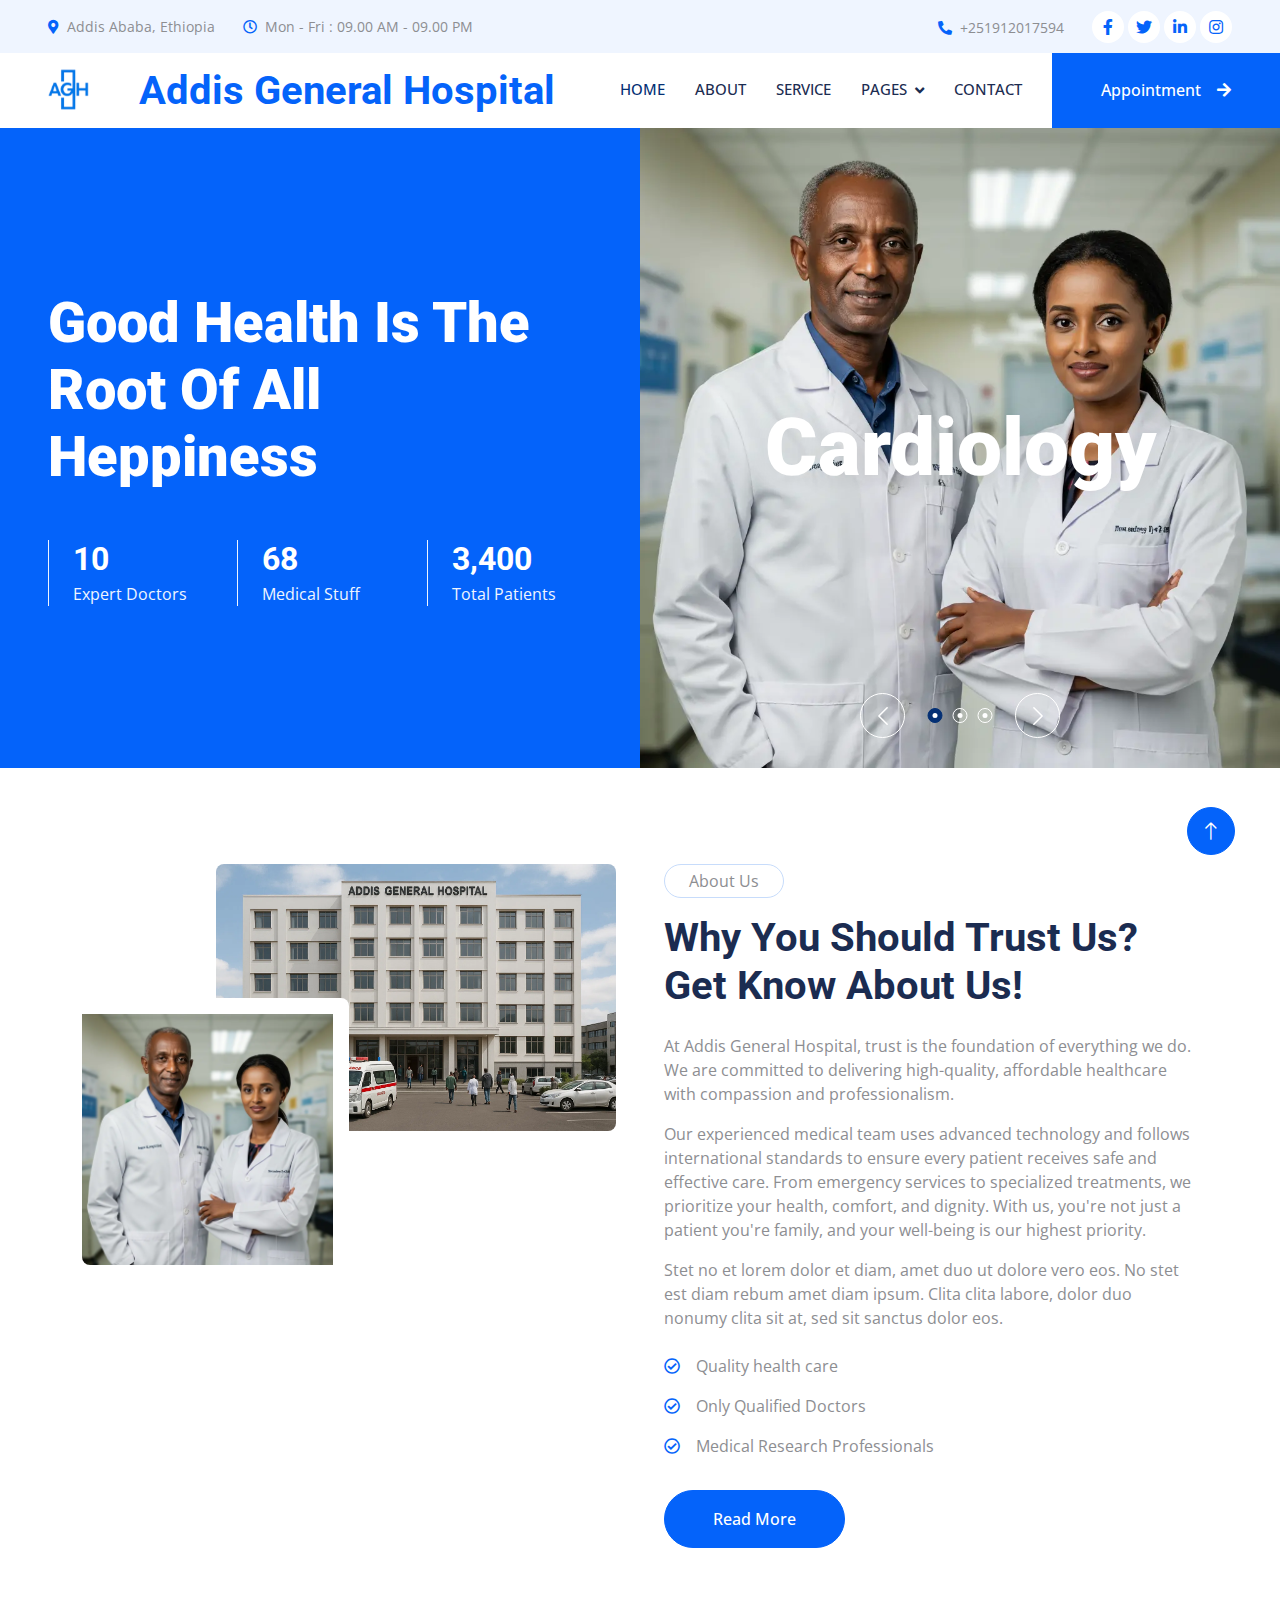
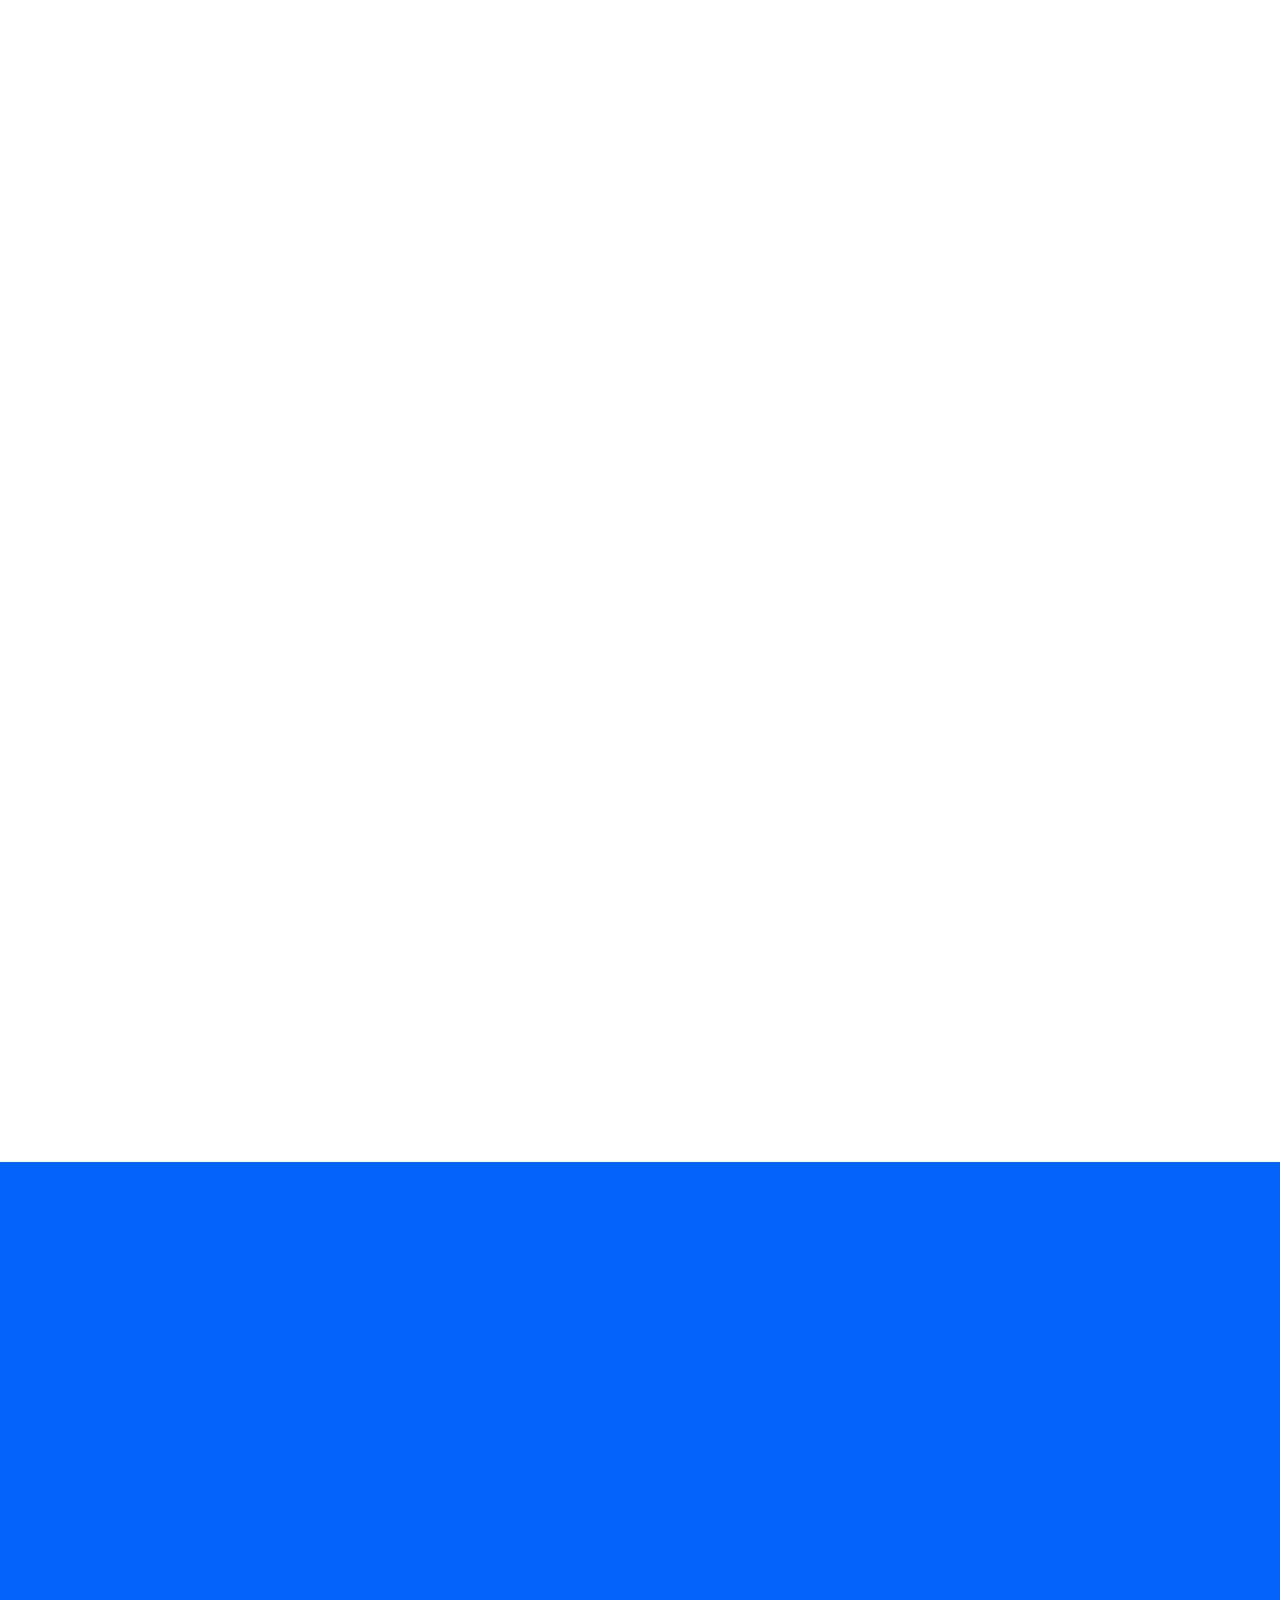
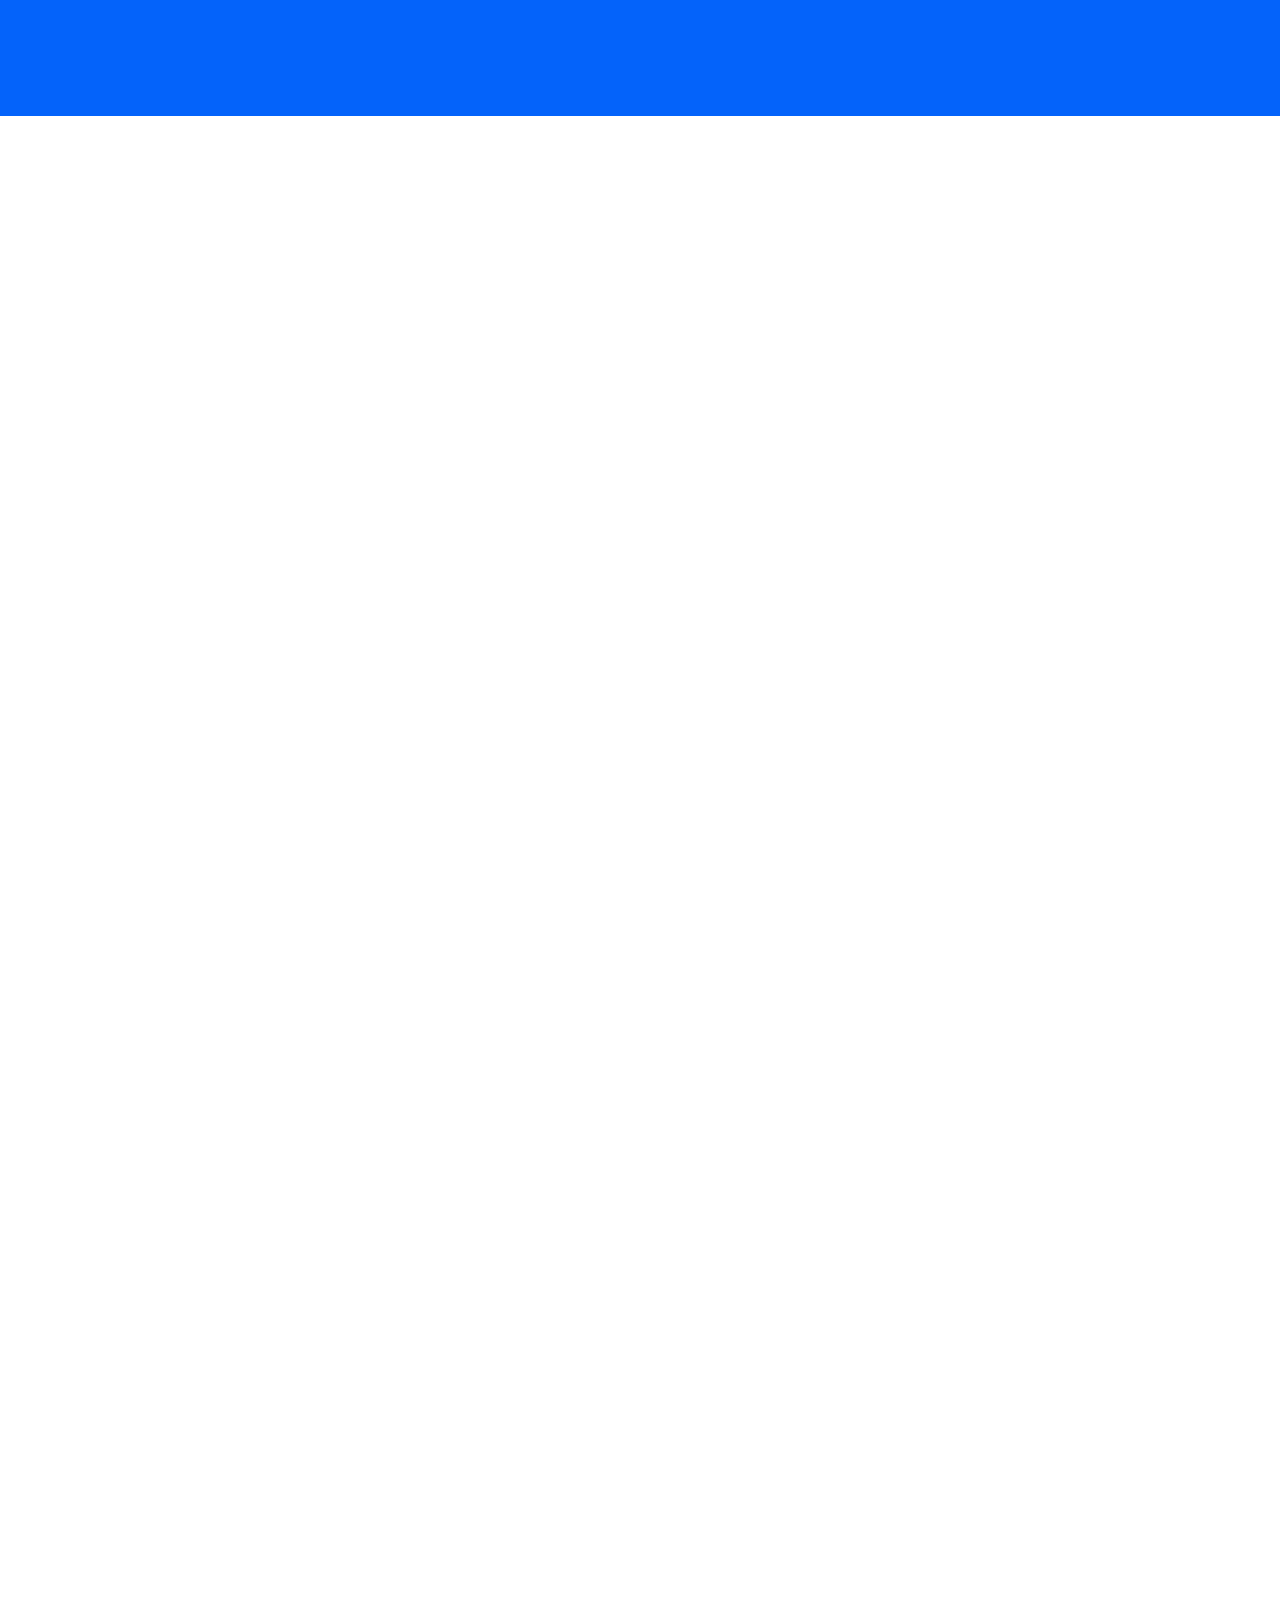
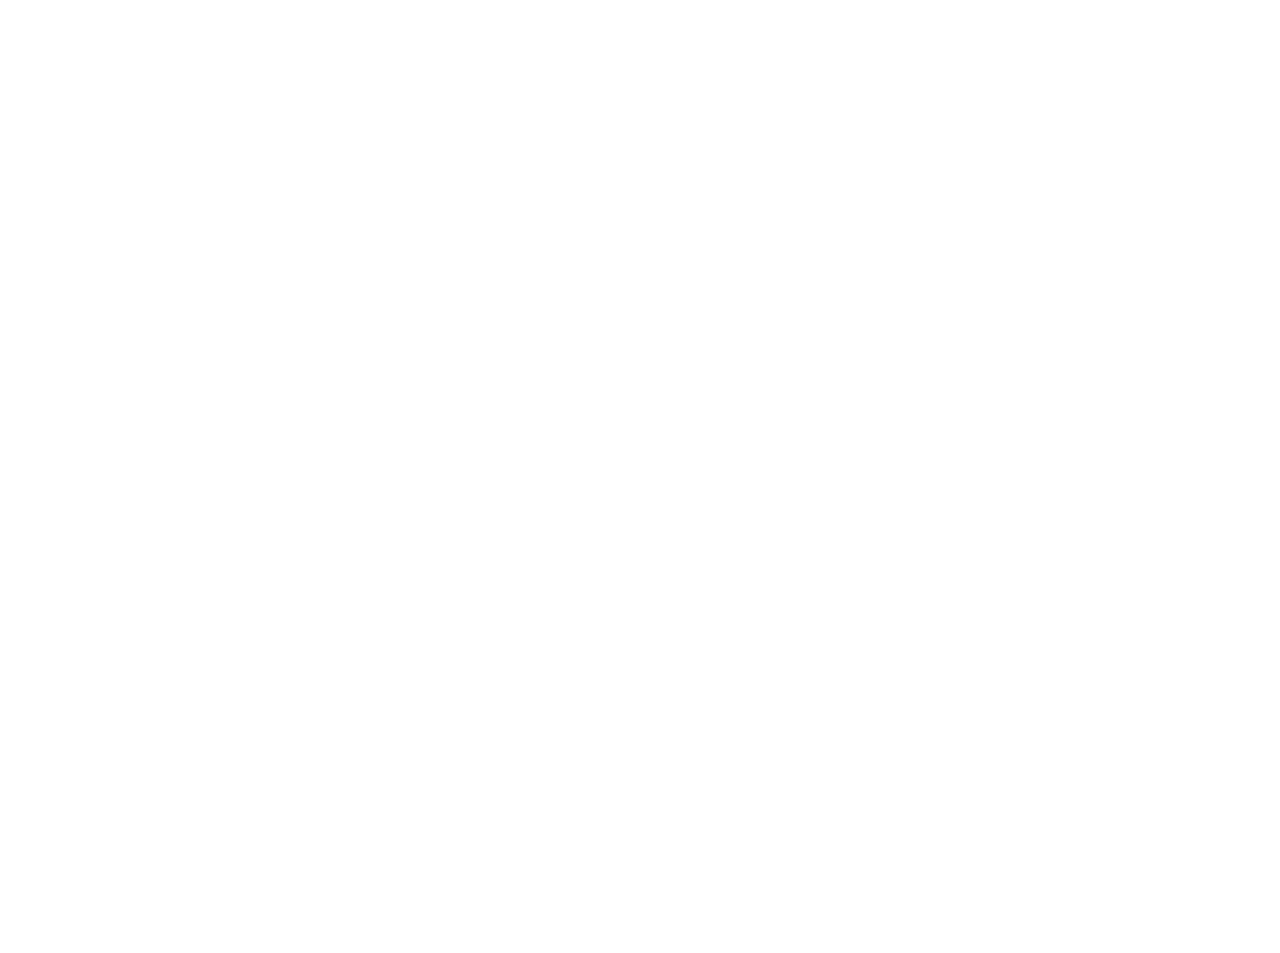
<file: index.html>
<!DOCTYPE html>
<html lang="en">

<head>
    <meta charset="utf-8">
    <title>Addis General Hospital</title>
    <meta content="width=device-width, initial-scale=1.0" name="viewport">
    <meta content="" name="keywords">
    <meta content="" name="description">

    <!-- Favicon -->
    <link href="img/favicon.ico" rel="icon">

    <!-- Google Web Fonts -->
    <link rel="preconnect" href="https://fonts.googleapis.com">
    <link rel="preconnect" href="https://fonts.gstatic.com" crossorigin>
    <link href="https://fonts.googleapis.com/css2?family=Open+Sans:wght@400;500&family=Roboto:wght@500;700;900&display=swap" rel="stylesheet"> 

    <!-- Icon Font Stylesheet -->
    <link href="https://cdnjs.cloudflare.com/ajax/libs/font-awesome/5.10.0/css/all.min.css" rel="stylesheet">
    <link href="https://cdn.jsdelivr.net/npm/bootstrap-icons@1.4.1/font/bootstrap-icons.css" rel="stylesheet">

    <!-- Libraries Stylesheet -->
    <link href="lib/animate/animate.min.css" rel="stylesheet">
    <link href="lib/owlcarousel/assets/owl.carousel.min.css" rel="stylesheet">
    <link href="lib/tempusdominus/css/tempusdominus-bootstrap-4.min.css" rel="stylesheet" />

    <!-- Customized Bootstrap Stylesheet -->
    <link href="css/bootstrap.min.css" rel="stylesheet">

    <!-- Template Stylesheet -->
    <link href="css/style.css" rel="stylesheet">
</head>

<body>
    <!-- Spinner Start -->
    <div id="spinner" class="show bg-white position-fixed translate-middle w-100 vh-100 top-50 start-50 d-flex align-items-center justify-content-center">
        <div class="spinner-grow text-primary" style="width: 3rem; height: 3rem;" role="status">
            <span class="sr-only">Loading...</span>
        </div>
    </div>
    <!-- Spinner End -->


    <!-- Topbar Start -->
    <div class="container-fluid bg-light p-0 wow fadeIn" data-wow-delay="0.1s">
        <div class="row gx-0 d-none d-lg-flex">
            <div class="col-lg-7 px-5 text-start">
                <div class="h-100 d-inline-flex align-items-center py-3 me-4">
                    <small class="fa fa-map-marker-alt text-primary me-2"></small>
                    <small>Addis Ababa, Ethiopia</small>
                </div>
                <div class="h-100 d-inline-flex align-items-center py-3">
                    <small class="far fa-clock text-primary me-2"></small>
                    <small>Mon - Fri : 09.00 AM - 09.00 PM</small>
                </div>
            </div>
            <div class="col-lg-5 px-5 text-end">
                <div class="h-100 d-inline-flex align-items-center py-3 me-4">
                    <small class="fa fa-phone-alt text-primary me-2"></small>
                    <small>+251912017594</small>
                </div>
                <div class="h-100 d-inline-flex align-items-center">
                    <a class="btn btn-sm-square rounded-circle bg-white text-primary me-1" href=""><i class="fab fa-facebook-f"></i></a>
                    <a class="btn btn-sm-square rounded-circle bg-white text-primary me-1" href=""><i class="fab fa-twitter"></i></a>
                    <a class="btn btn-sm-square rounded-circle bg-white text-primary me-1" href=""><i class="fab fa-linkedin-in"></i></a>
                    <a class="btn btn-sm-square rounded-circle bg-white text-primary me-0" href=""><i class="fab fa-instagram"></i></a>
                </div>
            </div>
        </div>
    </div>
    <!-- Topbar End -->


    <!-- Navbar Start -->
    <nav class="navbar navbar-expand-lg bg-white navbar-light sticky-top p-0 wow fadeIn" data-wow-delay="0.1s">
       <a href="index.html" class="navbar-brand d-flex align-items-center px-4 px-lg-5">
            <img src="img/logo.png" alt="Addis General Hospital Logo" id="logo">
            <h1 class="m-0 text-primary">Addis General Hospital</h1>
       </a>


        <button type="button" class="navbar-toggler me-4" data-bs-toggle="collapse" data-bs-target="#navbarCollapse">
            <span class="navbar-toggler-icon"></span>
        </button>
        <div class="collapse navbar-collapse" id="navbarCollapse">
            <div class="navbar-nav ms-auto p-4 p-lg-0">
                <a href="index.html" class="nav-item nav-link active">Home</a>
                <a href="about.html" class="nav-item nav-link">About</a>
                <a href="service.html" class="nav-item nav-link">Service</a>
                <div class="nav-item dropdown">
                    <a href="#" class="nav-link dropdown-toggle" data-bs-toggle="dropdown">Pages</a>
                    <div class="dropdown-menu rounded-0 rounded-bottom m-0">
                        <a href="feature.html" class="dropdown-item">Feature</a>
                        <a href="team.html" class="dropdown-item">Our Doctor</a>
                        <a href="appointment.html" class="dropdown-item">Appointment</a>
                        <a href="testimonial.html" class="dropdown-item">Testimonial</a>
                        <!--<a href="404.html" class="dropdown-item">404 Page</a>-->
                    </div>
                </div>
                <a href="contact.html" class="nav-item nav-link">Contact</a>
            </div>
            <a href="" class="btn btn-primary rounded-0 py-4 px-lg-5 d-none d-lg-block">Appointment<i class="fa fa-arrow-right ms-3"></i></a>
        </div>
    </nav>
    <!-- Navbar End -->


    <!-- Header Start -->
    <div class="container-fluid header bg-primary p-0 mb-5">
        <div class="row g-0 align-items-center flex-column-reverse flex-lg-row">
            <div class="col-lg-6 p-5 wow fadeIn" data-wow-delay="0.1s">
                <h1 class="display-4 text-white mb-5">Good Health Is The Root Of All Heppiness</h1>
                <div class="row g-4">
                    <div class="col-sm-4">
                        <div class="border-start border-light ps-4">
                            <h2 class="text-white mb-1" data-toggle="counter-up">30</h2>
                            <p class="text-light mb-0">Expert Doctors</p>
                        </div>
                    </div>
                    <div class="col-sm-4">
                        <div class="border-start border-light ps-4">
                            <h2 class="text-white mb-1" data-toggle="counter-up">200</h2>
                            <p class="text-light mb-0">Medical Stuff</p>
                        </div>
                    </div>
                    <div class="col-sm-4">
                        <div class="border-start border-light ps-4">
                            <h2 class="text-white mb-1" data-toggle="counter-up">10,000</h2>
                            <p class="text-light mb-0">Total Patients</p>
                        </div>
                    </div>
                </div>
            </div>
            <div class="col-lg-6 wow fadeIn" data-wow-delay="0.5s">
                <div class="owl-carousel header-carousel">
                    <div class="owl-carousel-item position-relative">
                        <img class="img-fluid" src="img/carousel-1.webp" alt="">
                        <div class="owl-carousel-text">
                            <h1 class="display-1 text-white mb-0">Cardiology</h1>
                        </div>
                    </div>
                    <div class="owl-carousel-item position-relative">
                        <img class="img-fluid" src="img/notorious-v1rus-gRWPsHqsFZ4-unsplash.jpg" alt="">
                        <div class="owl-carousel-text">
                            <h1 class="display-1 text-white mb-0">Neurology</h1>
                        </div>
                    </div>
                    <div class="owl-carousel-item position-relative">
                        <img class="img-fluid" src="img/julius-drost-vqBnN0EDSmQ-unsplash.jpg"  alt="">
                        <div class="owl-carousel-text">
                            <h1 class="display-1 text-white mb-0">Pulmonary</h1>
                        </div>
                    </div>
                </div>
            </div>
        </div>
    </div>
    <!-- Header End -->


    <!-- About Start -->
    <div class="container-xxl py-5">
        <div class="container">
            <div class="row g-5">
                <div class="col-lg-6 wow fadeIn" data-wow-delay="0.1s">
                    <div class="d-flex flex-column">
                        <img class="img-fluid rounded w-75 align-self-end" src="img/AGH.webp" alt="">
                        <img class="img-fluid rounded w-50 bg-white pt-3 pe-3" src="img/about-2.webp" alt="" style="margin-top: -25%;">
                    </div>
                </div>
                <div class="col-lg-6 wow fadeIn" data-wow-delay="0.5s">
                    <p class="d-inline-block border rounded-pill py-1 px-4">About Us</p>
                    <h1 class="mb-4">Why You Should Trust Us? Get Know About Us!</h1>
                    <p>At Addis General Hospital, trust is the foundation of everything we do. We are committed to delivering high-quality, affordable healthcare with compassion and professionalism. <p>Our experienced medical team uses advanced technology and follows international standards to ensure every patient receives safe and effective care. From emergency services to specialized treatments, we prioritize your health, comfort, and dignity. With us, you're not just a patient you're family, and your well-being is our highest priority.</p>
                    <p class="mb-4">Stet no et lorem dolor et diam, amet duo ut dolore vero eos. No stet est diam rebum amet diam ipsum. Clita clita labore, dolor duo nonumy clita sit at, sed sit sanctus dolor eos.</p>
                    <p><i class="far fa-check-circle text-primary me-3"></i>Quality health care</p>
                    <p><i class="far fa-check-circle text-primary me-3"></i>Only Qualified Doctors</p>
                    <p><i class="far fa-check-circle text-primary me-3"></i>Medical Research Professionals</p>
                    <a class="btn btn-primary rounded-pill py-3 px-5 mt-3" href="">Read More</a>
                </div>
            </div>
        </div>
    </div>
    <!-- About End -->


    <!-- Service Start -->
    <div class="container-xxl py-5">
        <div class="container">
            <div class="text-center mx-auto mb-5 wow fadeInUp" data-wow-delay="0.1s" style="max-width: 600px;">
                <p class="d-inline-block border rounded-pill py-1 px-4">Services</p>
                <h1>Health Care Solutions</h1>
            </div>
            <div class="row g-4">
                <div class="col-lg-4 col-md-6 wow fadeInUp" data-wow-delay="0.1s">
                    <div class="service-item bg-light rounded h-100 p-5">
                        <div class="d-inline-flex align-items-center justify-content-center bg-white rounded-circle mb-4" style="width: 65px; height: 65px;">
                            <i class="fa fa-heartbeat text-primary fs-4"></i>
                        </div>
                        <h4 class="mb-3">Cardiology</h4>
                        <p class="mb-4">Our Cardiology department offers expert diagnosis and treatment for heart conditions using advanced technology and compassionate care.</p>
                        <a class="btn" href=""><i class="fa fa-plus text-primary me-3"></i>Read More</a>
                    </div>
                </div>
                <div class="col-lg-4 col-md-6 wow fadeInUp" data-wow-delay="0.3s">
                    <div class="service-item bg-light rounded h-100 p-5">
                        <div class="d-inline-flex align-items-center justify-content-center bg-white rounded-circle mb-4" style="width: 65px; height: 65px;">
                            <i class="fa fa-x-ray text-primary fs-4"></i>
                        </div>
                        <h4 class="mb-3">Pulmonary</h4>
                        <p class="mb-4">Our Pulmonary department specializes in diagnosing and treating lung and respiratory conditions with advanced care and expertise.</p>
                        <a class="btn" href=""><i class="fa fa-plus text-primary me-3"></i>Read More</a>
                    </div>
                </div>
                <div class="col-lg-4 col-md-6 wow fadeInUp" data-wow-delay="0.5s">
                    <div class="service-item bg-light rounded h-100 p-5">
                        <div class="d-inline-flex align-items-center justify-content-center bg-white rounded-circle mb-4" style="width: 65px; height: 65px;">
                            <i class="fa fa-brain text-primary fs-4"></i>
                        </div>
                        <h4 class="mb-3">Neurology</h4>
                        <p class="mb-4">Our Neurology department provides expert care for disorders of the brain, spine, and nervous system using advanced diagnostics and personalized treatment.</p>
                        <a class="btn" href=""><i class="fa fa-plus text-primary me-3"></i>Read More</a>
                    </div>
                </div>
                <div class="col-lg-4 col-md-6 wow fadeInUp" data-wow-delay="0.1s">
                    <div class="service-item bg-light rounded h-100 p-5">
                        <div class="d-inline-flex align-items-center justify-content-center bg-white rounded-circle mb-4" style="width: 65px; height: 65px;">
                            <i class="fa fa-wheelchair text-primary fs-4"></i>
                        </div>
                        <h4 class="mb-3">Orthopedics</h4>
                        <p class="mb-4">Our Orthopedics department offers comprehensive care for bones, joints, and muscles, helping patients recover mobility and live pain-free.</p>
                        <a class="btn" href=""><i class="fa fa-plus text-primary me-3"></i>Read More</a>
                    </div>
                </div>
                <div class="col-lg-4 col-md-6 wow fadeInUp" data-wow-delay="0.3s">
                    <div class="service-item bg-light rounded h-100 p-5">
                        <div class="d-inline-flex align-items-center justify-content-center bg-white rounded-circle mb-4" style="width: 65px; height: 65px;">
                            <i class="fa fa-tooth text-primary fs-4"></i>
                        </div>
                        <h4 class="mb-3">Dental Surgery</h4>
                        <p class="mb-4">Our Dental Surgery unit delivers safe and effective surgical treatments for oral health issues, ensuring comfort and long-lasting results.</p>
                        <a class="btn" href=""><i class="fa fa-plus text-primary me-3"></i>Read More</a>
                    </div>
                </div>
                <div class="col-lg-4 col-md-6 wow fadeInUp" data-wow-delay="0.5s">
                    <div class="service-item bg-light rounded h-100 p-5">
                        <div class="d-inline-flex align-items-center justify-content-center bg-white rounded-circle mb-4" style="width: 65px; height: 65px;">
                            <i class="fa fa-vials text-primary fs-4"></i>
                        </div>
                        <h4 class="mb-3">Laboratory</h4>
                        <p class="mb-4">Our Laboratory provides accurate and timely diagnostic testing using advanced equipment to support precise medical decisions.</p>
                        <a class="btn" href=""><i class="fa fa-plus text-primary me-3"></i>Read More</a>
                    </div>
                </div>
            </div>
        </div>
    </div>
    <!-- Service End -->


    <!-- Feature Start -->
    <div class="container-fluid bg-primary overflow-hidden my-5 px-lg-0">
        <div class="container feature px-lg-0">
            <div class="row g-0 mx-lg-0">
                <div class="col-lg-6 feature-text py-5 wow fadeIn" data-wow-delay="0.1s">
                    <div class="p-lg-5 ps-lg-0">
                        <p class="d-inline-block border rounded-pill text-light py-1 px-4">Features</p>
                        <h1 class="text-white mb-4">Why Choose Us</h1>
                        <p class="text-white mb-4 pb-2">We combine compassionate care, skilled professionals, and modern technology to deliver trusted, patient-centered healthcare you can rely on.</p>
                        <div class="row g-4">
                            <div class="col-6">
                                <div class="d-flex align-items-center">
                                    <div class="d-flex flex-shrink-0 align-items-center justify-content-center rounded-circle bg-light" style="width: 55px; height: 55px;">
                                        <i class="fa fa-user-md text-primary"></i>
                                    </div>
                                    <div class="ms-4">
                                        <p class="text-white mb-2">Experience</p>
                                        <h5 class="text-white mb-0">Doctors</h5>
                                    </div>
                                </div>
                            </div>
                            <div class="col-6">
                                <div class="d-flex align-items-center">
                                    <div class="d-flex flex-shrink-0 align-items-center justify-content-center rounded-circle bg-light" style="width: 55px; height: 55px;">
                                        <i class="fa fa-check text-primary"></i>
                                    </div>
                                    <div class="ms-4">
                                        <p class="text-white mb-2">Quality</p>
                                        <h5 class="text-white mb-0">Services</h5>
                                    </div>
                                </div>
                            </div>
                            <div class="col-6">
                                <div class="d-flex align-items-center">
                                    <div class="d-flex flex-shrink-0 align-items-center justify-content-center rounded-circle bg-light" style="width: 55px; height: 55px;">
                                        <i class="fa fa-comment-medical text-primary"></i>
                                    </div>
                                    <div class="ms-4">
                                        <p class="text-white mb-2">Positive</p>
                                        <h5 class="text-white mb-0">Consultation</h5>
                                    </div>
                                </div>
                            </div>
                            <div class="col-6">
                                <div class="d-flex align-items-center">
                                    <div class="d-flex flex-shrink-0 align-items-center justify-content-center rounded-circle bg-light" style="width: 55px; height: 55px;">
                                        <i class="fa fa-headphones text-primary"></i>
                                    </div>
                                    <div class="ms-4">
                                        <p class="text-white mb-2">24 Hours</p>
                                        <h5 class="text-white mb-0">Support</h5>
                                    </div>
                                </div>
                            </div>
                        </div>
                    </div>
                </div>
                <div class="col-lg-6 pe-lg-0 wow fadeIn" data-wow-delay="0.5s" style="min-height: 400px;">
                    <div class="position-relative h-100">
                        <img class="position-absolute img-fluid w-100 h-100" src="img/team.png" style="object-fit: cover;" alt="">
                    </div>
                </div>
            </div>
        </div>
    </div>
    <!-- Feature End -->


    <!-- Team Start -->
    <div class="container-xxl py-5">
        <div class="container">
            <div class="text-center mx-auto mb-5 wow fadeInUp" data-wow-delay="0.1s" style="max-width: 600px;">
                <p class="d-inline-block border rounded-pill py-1 px-4">Doctors</p>
                <h1>Our Experience Doctors</h1>
            </div>
            <div class="row g-4">
                <div class="col-lg-3 col-md-6 wow fadeInUp" data-wow-delay="0.1s">
                    <div class="team-item position-relative rounded overflow-hidden">
                        <div class="overflow-hidden">
                            <img class="img-fluid" src="img/team-1.jpg" alt="">
                        </div>
                        <div class="team-text bg-light text-center p-4">
                            <h5>Doctor Name</h5>
                            <p class="text-primary">Department</p>
                            <div class="team-social text-center">
                                <a class="btn btn-square" href=""><i class="fab fa-facebook-f"></i></a>
                                <a class="btn btn-square" href=""><i class="fab fa-twitter"></i></a>
                                <a class="btn btn-square" href=""><i class="fab fa-instagram"></i></a>
                            </div>
                        </div>
                    </div>
                </div>
                <div class="col-lg-3 col-md-6 wow fadeInUp" data-wow-delay="0.3s">
                    <div class="team-item position-relative rounded overflow-hidden">
                        <div class="overflow-hidden">
                            <img class="img-fluid" src="img/carousel-2.jfif" alt="">
                        </div>
                        <div class="team-text bg-light text-center p-4">
                            <h5>Doctor Name</h5>
                            <p class="text-primary">Department</p>
                            <div class="team-social text-center">
                                <a class="btn btn-square" href=""><i class="fab fa-facebook-f"></i></a>
                                <a class="btn btn-square" href=""><i class="fab fa-twitter"></i></a>
                                <a class="btn btn-square" href=""><i class="fab fa-instagram"></i></a>
                            </div>
                        </div>
                    </div>
                </div>
                <div class="col-lg-3 col-md-6 wow fadeInUp" data-wow-delay="0.5s">
                    <div class="team-item position-relative rounded overflow-hidden">
                        <div class="overflow-hidden">
                            <img class="img-fluid" src="img/carousel-3.jfif" alt="">
                        </div>
                        <div class="team-text bg-light text-center p-4">
                            <h5>Doctor Name</h5>
                            <p class="text-primary">Department</p>
                            <div class="team-social text-center">
                                <a class="btn btn-square" href=""><i class="fab fa-facebook-f"></i></a>
                                <a class="btn btn-square" href=""><i class="fab fa-twitter"></i></a>
                                <a class="btn btn-square" href=""><i class="fab fa-instagram"></i></a>
                            </div>
                        </div>
                    </div>
                </div>
                <div class="col-lg-3 col-md-6 wow fadeInUp" data-wow-delay="0.7s">
                    <div class="team-item position-relative rounded overflow-hidden">
                        <div class="overflow-hidden">
                            <img class="img-fluid" src="img/team-4.jpg" alt="">
                        </div>
                        <div class="team-text bg-light text-center p-4">
                            <h5>Doctor Name</h5>
                            <p class="text-primary">Department</p>
                            <div class="team-social text-center">
                                <a class="btn btn-square" href=""><i class="fab fa-facebook-f"></i></a>
                                <a class="btn btn-square" href=""><i class="fab fa-twitter"></i></a>
                                <a class="btn btn-square" href=""><i class="fab fa-instagram"></i></a>
                            </div>
                        </div>
                    </div>
                </div>
            </div>
        </div>
    </div>
    <!-- Team End -->


    <!-- Appointment Start -->
    <div class="container-xxl py-5">
        <div class="container">
            <div class="row g-5">
                <div class="col-lg-6 wow fadeInUp" data-wow-delay="0.1s">
                    <p class="d-inline-block border rounded-pill py-1 px-4">Appointment</p>
                    <h1 class="mb-4">Make An Appointment To Visit Our Doctors</h1>
                    <p class="mb-4">Schedule your visit today and receive personalized care from our experienced medical team dedicated to your health and well-being.</p>
                    <div class="bg-light rounded d-flex align-items-center p-5 mb-4">
                        <div class="d-flex flex-shrink-0 align-items-center justify-content-center rounded-circle bg-white" style="width: 55px; height: 55px;">
                            <i class="fa fa-phone-alt text-primary"></i>
                        </div>
                        <div class="ms-4">
                            <p class="mb-2">Call Us Now</p>
                            <h5 class="mb-0">+251912017594</h5>
                        </div>
                    </div>
                    <div class="bg-light rounded d-flex align-items-center p-5">
                        <div class="d-flex flex-shrink-0 align-items-center justify-content-center rounded-circle bg-white" style="width: 55px; height: 55px;">
                            <i class="fa fa-envelope-open text-primary"></i>
                        </div>
                        <div class="ms-4">
                            <p class="mb-2">Mail Us Now</p>
                            <h5 class="mb-0">addisgeneralhospital.org</h5>
                        </div>
                    </div>
                </div>
                <div class="col-lg-6 wow fadeInUp" data-wow-delay="0.5s">
                    <div class="bg-light rounded h-100 d-flex align-items-center p-5">
                        <form>
                            <div class="row g-3">
                                <div class="col-12 col-sm-6">
                                    <input type="text" class="form-control border-0" placeholder="Your Name" style="height: 55px;">
                                </div>
                                <div class="col-12 col-sm-6">
                                    <input type="email" class="form-control border-0" placeholder="Your Email" style="height: 55px;">
                                </div>
                                <div class="col-12 col-sm-6">
                                    <input type="text" class="form-control border-0" placeholder="Your Mobile" style="height: 55px;">
                                </div>
                                <div class="col-12 col-sm-6">
                                    <select class="form-select border-0" style="height: 55px;">
                                        <option selected>Choose Doctor</option>
                                        <option value="1">Doctor 1</option>
                                        <option value="2">Doctor 2</option>
                                        <option value="3">Doctor 3</option>
                                    </select>
                                </div>
                                <div class="col-12 col-sm-6">
                                    <div class="date" id="date" data-target-input="nearest">
                                        <input type="text"
                                            class="form-control border-0 datetimepicker-input"
                                            placeholder="Choose Date" data-target="#date" data-toggle="datetimepicker" style="height: 55px;">
                                    </div>
                                </div>
                                <div class="col-12 col-sm-6">
                                    <div class="time" id="time" data-target-input="nearest">
                                        <input type="text"
                                            class="form-control border-0 datetimepicker-input"
                                            placeholder="Choose Date" data-target="#time" data-toggle="datetimepicker" style="height: 55px;">
                                    </div>
                                </div>
                                <div class="col-12">
                                    <textarea class="form-control border-0" rows="5" placeholder="Describe your problem"></textarea>
                                </div>
                                <div class="col-12">
                                    <button class="btn btn-primary w-100 py-3" type="submit">Book Appointment</button>
                                </div>
                            </div>
                        </form>
                    </div>
                </div>
            </div>
        </div>
    </div>
    <!-- Appointment End -->


    <!-- Testimonial Start -->
    <div class="container-xxl py-5">
        <div class="container">
            <div class="text-center mx-auto mb-5 wow fadeInUp" data-wow-delay="0.1s" style="max-width: 600px;">
                <p class="d-inline-block border rounded-pill py-1 px-4">Testimonial</p>
                <h1>What Say Our Patients!</h1>
            </div>
            <div class="owl-carousel testimonial-carousel wow fadeInUp" data-wow-delay="0.1s">
                <div class="testimonial-item text-center">
                    <img class="img-fluid bg-light rounded-circle p-2 mx-auto mb-4" src="img/testimonial-1.jpg" style="width: 100px; height: 100px;">
                    <div class="testimonial-text rounded text-center p-4">
                        <p>“After struggling with a chronic cough for months, I came to Addis General Hospital. The doctors were very compassionate and took time to explain everything clearly. Thanks to their expert care and the advanced treatments, my breathing has improved so much. I feel like I can finally live my life freely again. Addis General truly cares for its patients.”
                        </p>
                        <h5 class="mb-1">Mulugeta T., Addis Ababa</h5>
                    </div>
                </div>
                <div class="testimonial-item text-center">
                    <img class="img-fluid bg-light rounded-circle p-2 mx-auto mb-4" src="img/testimonial-2.jpg" style="width: 100px; height: 100px;">
                    <div class="testimonial-text rounded text-center p-4">
                        <p>“I injured my leg in a fall and was worried about the recovery. At Addis General Hospital, the orthopedic team gave me excellent treatment and encouragement throughout the process. Their professionalism and kindness made me confident in my healing journey. Today, I can walk and work without pain. I am very grateful for their support.”</p>
                        <h5 class="mb-1"> Saron D., Hawassa</h5>
                    </div>
                </div>
                <div class="testimonial-item text-center">
                    <img class="img-fluid bg-light rounded-circle p-2 mx-auto mb-4" src="img/testimonial-3.jpg" style="width: 100px; height: 100px;">
                    <div class="testimonial-text rounded text-center p-4">
                        <p>“I was afraid of dental surgery, but the dentists at Addis General Hospital were so gentle and reassuring. They explained every step and made sure I was comfortable. The surgery went smoothly, and my teeth have never felt better. I recommend Addis General for anyone needing dental care—they are the best!”</p>
                        <h5 class="mb-1">Yohannes K., Bahir Dar</h5>
                    </div>
                </div>
            </div>
        </div>
    </div>
    <!-- Testimonial End -->


    <!-- Footer Start -->
    <div class="container-fluid bg-dark text-light footer mt-5 pt-5 wow fadeIn" data-wow-delay="0.1s">
        <div class="container py-5">
            <div class="row g-5">
                <div class="col-lg-3 col-md-6">
                    <h5 class="text-light mb-4">Address</h5>
                    <p class="mb-2"><i class="fa fa-map-marker-alt me-3"></i>Addis Ababa, Ethiopia</p>
                    <p class="mb-2"><i class="fa fa-phone-alt me-3"></i>+251912017594</p>
                    <p class="mb-2"><i class="fa fa-envelope me-3"></i>addisgeneralhospital.org</p>
                    <div class="d-flex pt-2">
                        <a class="btn btn-outline-light btn-social rounded-circle" href=""><i class="fab fa-twitter"></i></a>
                        <a class="btn btn-outline-light btn-social rounded-circle" href=""><i class="fab fa-facebook-f"></i></a>
                        <a class="btn btn-outline-light btn-social rounded-circle" href=""><i class="fab fa-youtube"></i></a>
                        <a class="btn btn-outline-light btn-social rounded-circle" href=""><i class="fab fa-linkedin-in"></i></a>
                    </div>
                </div>
                <div class="col-lg-3 col-md-6">
                    <h5 class="text-light mb-4">Services</h5>
                    <a class="btn btn-link" href="">Cardiology</a>
                    <a class="btn btn-link" href="">Pulmonary</a>
                    <a class="btn btn-link" href="">Neurology</a>
                    <a class="btn btn-link" href="">Orthopedics</a>
                    <a class="btn btn-link" href="">Laboratory</a>
                </div>
                <div class="col-lg-3 col-md-6">
                    <h5 class="text-light mb-4">Quick Links</h5>
                    <a class="btn btn-link" href="">About Us</a>
                    <a class="btn btn-link" href="">Contact Us</a>
                    <a class="btn btn-link" href="">Our Services</a>
                    <a class="btn btn-link" href="">Terms & Condition</a>
                    <a class="btn btn-link" href="">Support</a>
                </div>
                <div class="col-lg-3 col-md-6">
                    <div class="position-relative mx-auto" style="max-width: 400px;">
                        <input class="form-control border-0 w-100 py-3 ps-4 pe-5" type="text" placeholder="Your email">
                        <button type="button" class="btn btn-primary py-2 position-absolute top-0 end-0 mt-2 me-2">SignUp</button>
                    </div>
                </div>
            </div>
        </div>
        <div class="container">
            <div class="copyright">
                <div class="row">
                    <div class="col-md-6 text-center text-md-start mb-3 mb-md-0">
                        &copy; <a class="border-bottom" href="#">Addis General Hospital</a>, All Right Reserved.
                    </div>
                    <div class="col-md-6 text-center text-md-end">
                        <!--/*** This template is free as long as you keep the footer author’s credit link/attribution link/backlink. If you'd like to use the template without the footer author’s credit link/attribution link/backlink, you can purchase the Credit Removal License from "https://htmlcodex.com/credit-removal". Thank you for your support. ***/-->
                        Designed By <a class="border-bottom" href="https://htmlcodex.com">HTML Codex</a>
                    </div>
                </div>
            </div>
        </div>
    </div>
    <!-- Footer End -->


    <!-- Back to Top -->
    <a href="#" class="btn btn-lg btn-primary btn-lg-square rounded-circle back-to-top"><i class="bi bi-arrow-up"></i></a>


    <!-- JavaScript Libraries -->
    <script src="https://code.jquery.com/jquery-3.4.1.min.js"></script>
    <script src="https://cdn.jsdelivr.net/npm/bootstrap@5.0.0/dist/js/bootstrap.bundle.min.js"></script>
    <script src="lib/wow/wow.min.js"></script>
    <script src="lib/easing/easing.min.js"></script>
    <script src="lib/waypoints/waypoints.min.js"></script>
    <script src="lib/counterup/counterup.min.js"></script>
    <script src="lib/owlcarousel/owl.carousel.min.js"></script>
    <script src="lib/tempusdominus/js/moment.min.js"></script>
    <script src="lib/tempusdominus/js/moment-timezone.min.js"></script>
    <script src="lib/tempusdominus/js/tempusdominus-bootstrap-4.min.js"></script>

    <!-- Template Javascript -->
    <script src="js/main.js"></script>
</body>

</html>
</file>
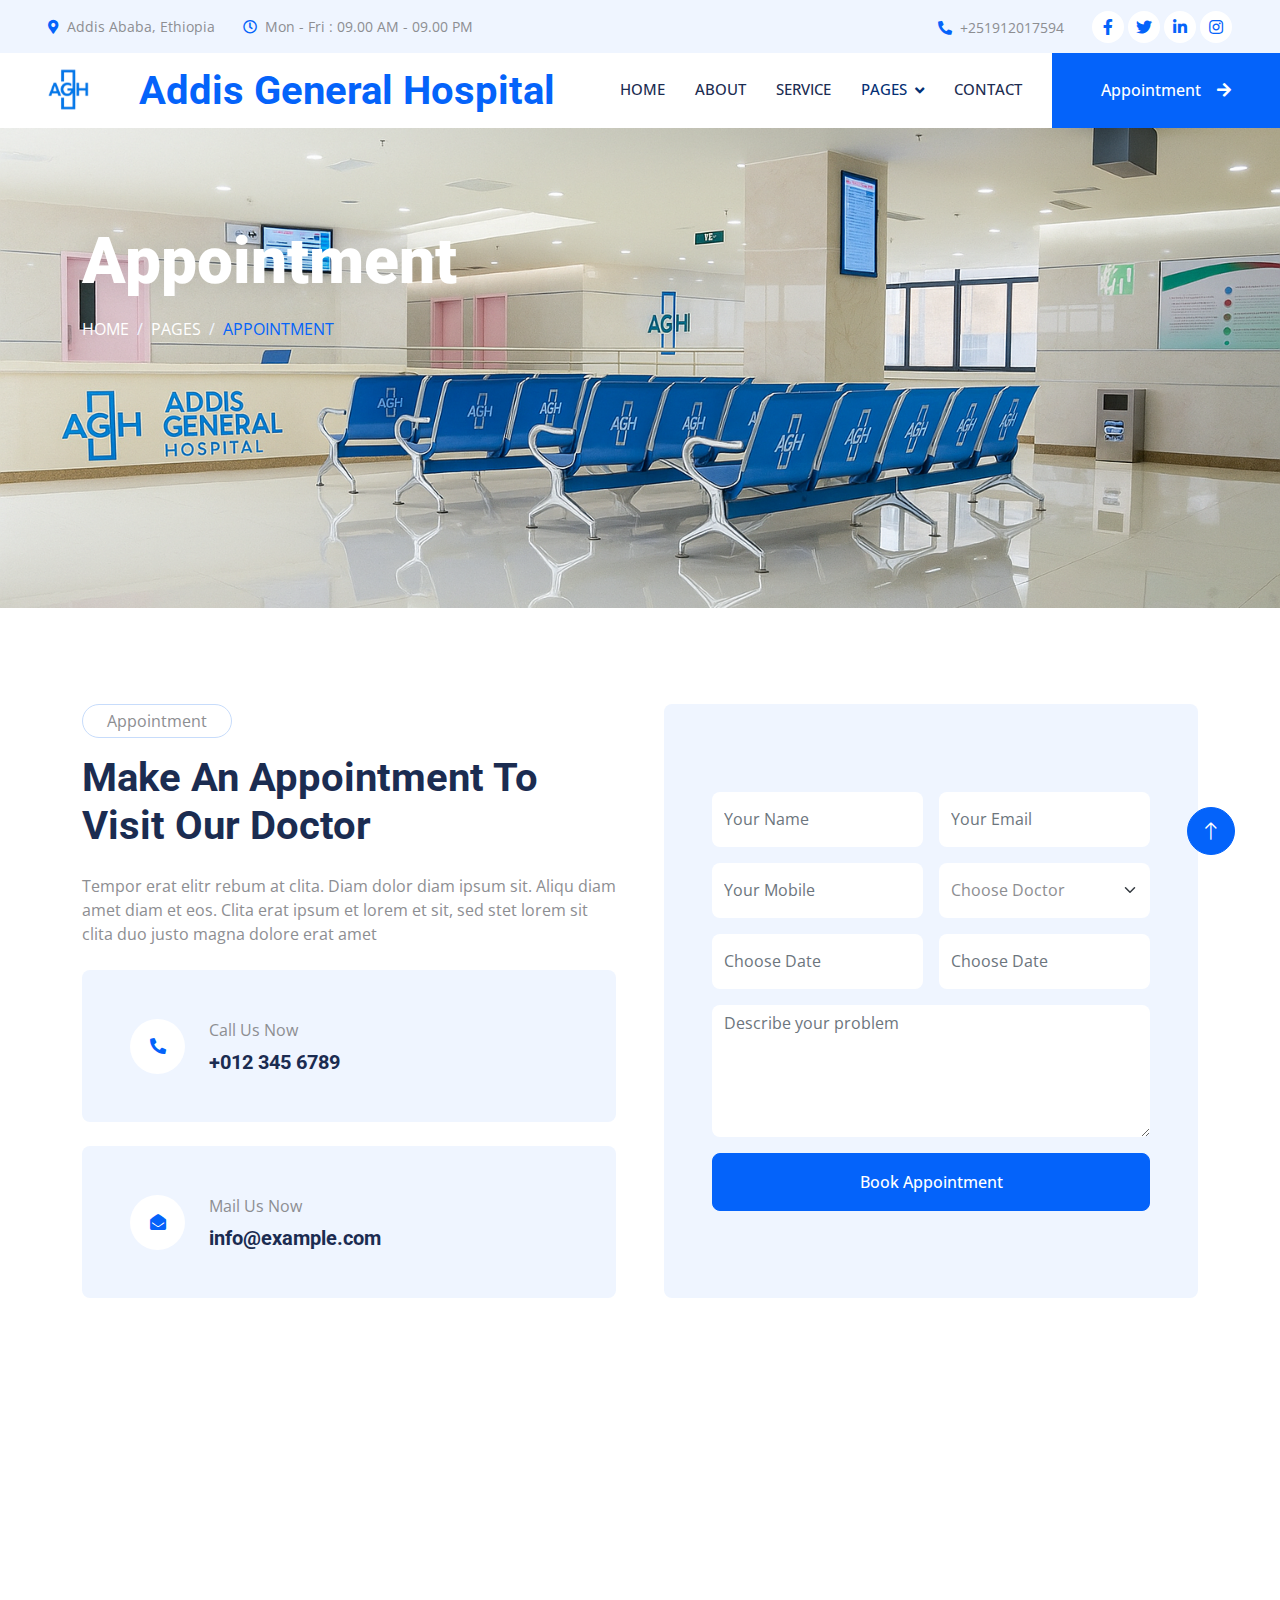
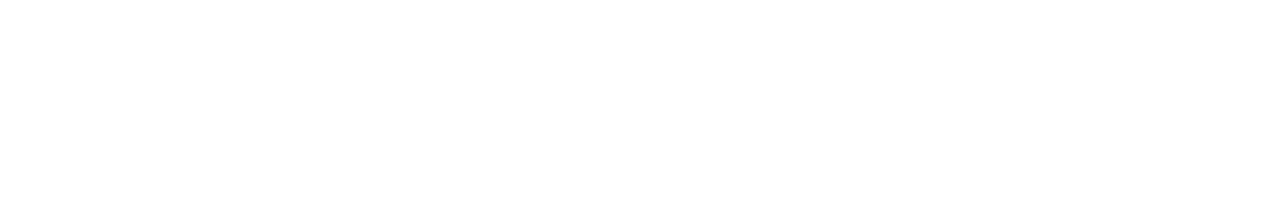
<file: appointment.html>
<!DOCTYPE html>
<html lang="en">

<head>
    <meta charset="utf-8">
    <title>Addis General Hospital</title>
    <meta content="width=device-width, initial-scale=1.0" name="viewport">
    <meta content="" name="keywords">
    <meta content="" name="description">

    <!-- Favicon -->
    <link href="img/favicon.ico" rel="icon">

    <!-- Google Web Fonts -->
    <link rel="preconnect" href="https://fonts.googleapis.com">
    <link rel="preconnect" href="https://fonts.gstatic.com" crossorigin>
    <link href="https://fonts.googleapis.com/css2?family=Open+Sans:wght@400;500&family=Roboto:wght@500;700;900&display=swap" rel="stylesheet"> 

    <!-- Icon Font Stylesheet -->
    <link href="https://cdnjs.cloudflare.com/ajax/libs/font-awesome/5.10.0/css/all.min.css" rel="stylesheet">
    <link href="https://cdn.jsdelivr.net/npm/bootstrap-icons@1.4.1/font/bootstrap-icons.css" rel="stylesheet">

    <!-- Libraries Stylesheet -->
    <link href="lib/animate/animate.min.css" rel="stylesheet">
    <link href="lib/owlcarousel/assets/owl.carousel.min.css" rel="stylesheet">
    <link href="lib/tempusdominus/css/tempusdominus-bootstrap-4.min.css" rel="stylesheet" />

    <!-- Customized Bootstrap Stylesheet -->
    <link href="css/bootstrap.min.css" rel="stylesheet">

    <!-- Template Stylesheet -->
    <link href="css/style.css" rel="stylesheet">
</head>

<body>
    <!-- Spinner Start -->
    <div id="spinner" class="show bg-white position-fixed translate-middle w-100 vh-100 top-50 start-50 d-flex align-items-center justify-content-center">
        <div class="spinner-grow text-primary" style="width: 3rem; height: 3rem;" role="status">
            <span class="sr-only">Loading...</span>
        </div>
    </div>
    <!-- Spinner End -->


    <!-- Topbar Start -->
    <div class="container-fluid bg-light p-0 wow fadeIn" data-wow-delay="0.1s">
        <div class="row gx-0 d-none d-lg-flex">
            <div class="col-lg-7 px-5 text-start">
                <div class="h-100 d-inline-flex align-items-center py-3 me-4">
                    <small class="fa fa-map-marker-alt text-primary me-2"></small>
                    <small>Addis Ababa, Ethiopia</small>
                </div>
                <div class="h-100 d-inline-flex align-items-center py-3">
                    <small class="far fa-clock text-primary me-2"></small>
                    <small>Mon - Fri : 09.00 AM - 09.00 PM</small>
                </div>
            </div>
            <div class="col-lg-5 px-5 text-end">
                <div class="h-100 d-inline-flex align-items-center py-3 me-4">
                    <small class="fa fa-phone-alt text-primary me-2"></small>
                    <small>+251912017594</small>
                </div>
                <div class="h-100 d-inline-flex align-items-center">
                    <a class="btn btn-sm-square rounded-circle bg-white text-primary me-1" href=""><i class="fab fa-facebook-f"></i></a>
                    <a class="btn btn-sm-square rounded-circle bg-white text-primary me-1" href=""><i class="fab fa-twitter"></i></a>
                    <a class="btn btn-sm-square rounded-circle bg-white text-primary me-1" href=""><i class="fab fa-linkedin-in"></i></a>
                    <a class="btn btn-sm-square rounded-circle bg-white text-primary me-0" href=""><i class="fab fa-instagram"></i></a>
                </div>
            </div>
        </div>
    </div>
    <!-- Topbar End -->


    <!-- Navbar Start -->
    <nav class="navbar navbar-expand-lg bg-white navbar-light sticky-top p-0 wow fadeIn" data-wow-delay="0.1s">
        <a href="index.html" class="navbar-brand d-flex align-items-center px-4 px-lg-5">
            <img src="img/logo.png" alt="Addis General Hospital Logo" id="logo">
            <h1 class="m-0 text-primary">Addis General Hospital</h1>
       </a>
        <button type="button" class="navbar-toggler me-4" data-bs-toggle="collapse" data-bs-target="#navbarCollapse">
            <span class="navbar-toggler-icon"></span>
        </button>
        <div class="collapse navbar-collapse" id="navbarCollapse">
            <div class="navbar-nav ms-auto p-4 p-lg-0">
                <a href="index.html" class="nav-item nav-link">Home</a>
                <a href="about.html" class="nav-item nav-link">About</a>
                <a href="service.html" class="nav-item nav-link">Service</a>
                <div class="nav-item dropdown">
                    <a href="#" class="nav-link dropdown-toggle active" data-bs-toggle="dropdown">Pages</a>
                    <div class="dropdown-menu rounded-0 rounded-bottom m-0">
                        <a href="feature.html" class="dropdown-item">Feature</a>
                        <a href="team.html" class="dropdown-item">Our Doctor</a>
                        <a href="appointment.html" class="dropdown-item active">Appointment</a>
                        <a href="testimonial.html" class="dropdown-item">Testimonial</a>
                        <!-- <a href="404.html" class="dropdown-item">404 Page</a> -->
                    </div>
                </div>
                <a href="contact.html" class="nav-item nav-link">Contact</a>
            </div>
            <a href="" class="btn btn-primary rounded-0 py-4 px-lg-5 d-none d-lg-block">Appointment<i class="fa fa-arrow-right ms-3"></i></a>
        </div>
    </nav>
    <!-- Navbar End -->


    <!-- Page Header Start -->
    <div class="container-fluid page-header py-5 mb-5 wow fadeIn" data-wow-delay="0.1s">
        <div class="container py-5">
            <h1 class="display-3 text-white mb-3 animated slideInDown">Appointment</h1>
            <nav aria-label="breadcrumb animated slideInDown">
                <ol class="breadcrumb text-uppercase mb-0">
                    <li class="breadcrumb-item"><a class="text-white" href="#">Home</a></li>
                    <li class="breadcrumb-item"><a class="text-white" href="#">Pages</a></li>
                    <li class="breadcrumb-item text-primary active" aria-current="page">Appointment</li>
                </ol>
            </nav>
        </div>
    </div>
    <!-- Page Header End -->


    <!-- Appointment Start -->
    <div class="container-xxl py-5">
        <div class="container">
            <div class="row g-5">
                <div class="col-lg-6 wow fadeInUp" data-wow-delay="0.1s">
                    <p class="d-inline-block border rounded-pill py-1 px-4">Appointment</p>
                    <h1 class="mb-4">Make An Appointment To Visit Our Doctor</h1>
                    <p class="mb-4">Tempor erat elitr rebum at clita. Diam dolor diam ipsum sit. Aliqu diam amet diam et eos. Clita erat ipsum et lorem et sit, sed stet lorem sit clita duo justo magna dolore erat amet</p>
                    <div class="bg-light rounded d-flex align-items-center p-5 mb-4">
                        <div class="d-flex flex-shrink-0 align-items-center justify-content-center rounded-circle bg-white" style="width: 55px; height: 55px;">
                            <i class="fa fa-phone-alt text-primary"></i>
                        </div>
                        <div class="ms-4">
                            <p class="mb-2">Call Us Now</p>
                            <h5 class="mb-0">+012 345 6789</h5>
                        </div>
                    </div>
                    <div class="bg-light rounded d-flex align-items-center p-5">
                        <div class="d-flex flex-shrink-0 align-items-center justify-content-center rounded-circle bg-white" style="width: 55px; height: 55px;">
                            <i class="fa fa-envelope-open text-primary"></i>
                        </div>
                        <div class="ms-4">
                            <p class="mb-2">Mail Us Now</p>
                            <h5 class="mb-0">info@example.com</h5>
                        </div>
                    </div>
                </div>
                <div class="col-lg-6 wow fadeInUp" data-wow-delay="0.5s">
                    <div class="bg-light rounded h-100 d-flex align-items-center p-5">
                        <form>
                            <div class="row g-3">
                                <div class="col-12 col-sm-6">
                                    <input type="text" class="form-control border-0" placeholder="Your Name" style="height: 55px;">
                                </div>
                                <div class="col-12 col-sm-6">
                                    <input type="email" class="form-control border-0" placeholder="Your Email" style="height: 55px;">
                                </div>
                                <div class="col-12 col-sm-6">
                                    <input type="text" class="form-control border-0" placeholder="Your Mobile" style="height: 55px;">
                                </div>
                                <div class="col-12 col-sm-6">
                                    <select class="form-select border-0" style="height: 55px;">
                                        <option selected>Choose Doctor</option>
                                        <option value="1">Doctor 1</option>
                                        <option value="2">Doctor 2</option>
                                        <option value="3">Doctor 3</option>
                                    </select>
                                </div>
                                <div class="col-12 col-sm-6">
                                    <div class="date" id="date" data-target-input="nearest">
                                        <input type="text"
                                            class="form-control border-0 datetimepicker-input"
                                            placeholder="Choose Date" data-target="#date" data-toggle="datetimepicker" style="height: 55px;">
                                    </div>
                                </div>
                                <div class="col-12 col-sm-6">
                                    <div class="time" id="time" data-target-input="nearest">
                                        <input type="text"
                                            class="form-control border-0 datetimepicker-input"
                                            placeholder="Choose Date" data-target="#time" data-toggle="datetimepicker" style="height: 55px;">
                                    </div>
                                </div>
                                <div class="col-12">
                                    <textarea class="form-control border-0" rows="5" placeholder="Describe your problem"></textarea>
                                </div>
                                <div class="col-12">
                                    <button class="btn btn-primary w-100 py-3" type="submit">Book Appointment</button>
                                </div>
                            </div>
                        </form>
                    </div>
                </div>
            </div>
        </div>
    </div>
    <!-- Appointment End -->
        

    <!-- Footer Start -->
    <div class="container-fluid bg-dark text-light footer mt-5 pt-5 wow fadeIn" data-wow-delay="0.1s">
        <div class="container py-5">
            <div class="row g-5">
                <div class="col-lg-3 col-md-6">
                    <h5 class="text-light mb-4">Address</h5>
                    <p class="mb-2"><i class="fa fa-map-marker-alt me-3"></i>123 Street, New York, USA</p>
                    <p class="mb-2"><i class="fa fa-phone-alt me-3"></i>+012 345 67890</p>
                    <p class="mb-2"><i class="fa fa-envelope me-3"></i>info@example.com</p>
                    <div class="d-flex pt-2">
                        <a class="btn btn-outline-light btn-social rounded-circle" href=""><i class="fab fa-twitter"></i></a>
                        <a class="btn btn-outline-light btn-social rounded-circle" href=""><i class="fab fa-facebook-f"></i></a>
                        <a class="btn btn-outline-light btn-social rounded-circle" href=""><i class="fab fa-youtube"></i></a>
                        <a class="btn btn-outline-light btn-social rounded-circle" href=""><i class="fab fa-linkedin-in"></i></a>
                    </div>
                </div>
                <div class="col-lg-3 col-md-6">
                    <h5 class="text-light mb-4">Services</h5>
                    <a class="btn btn-link" href="">Cardiology</a>
                    <a class="btn btn-link" href="">Pulmonary</a>
                    <a class="btn btn-link" href="">Neurology</a>
                    <a class="btn btn-link" href="">Orthopedics</a>
                    <a class="btn btn-link" href="">Laboratory</a>
                </div>
                <div class="col-lg-3 col-md-6">
                    <h5 class="text-light mb-4">Quick Links</h5>
                    <a class="btn btn-link" href="">About Us</a>
                    <a class="btn btn-link" href="">Contact Us</a>
                    <a class="btn btn-link" href="">Our Services</a>
                    <a class="btn btn-link" href="">Terms & Condition</a>
                    <a class="btn btn-link" href="">Support</a>
                </div>
                <div class="col-lg-3 col-md-6">
                    <h5 class="text-light mb-4">Newsletter</h5>
                    <p>Dolor amet sit justo amet elitr clita ipsum elitr est.</p>
                    <div class="position-relative mx-auto" style="max-width: 400px;">
                        <input class="form-control border-0 w-100 py-3 ps-4 pe-5" type="text" placeholder="Your email">
                        <button type="button" class="btn btn-primary py-2 position-absolute top-0 end-0 mt-2 me-2">SignUp</button>
                    </div>
                </div>
            </div>
        </div>
        <div class="container">
            <div class="copyright">
                <div class="row">
                    <div class="col-md-6 text-center text-md-start mb-3 mb-md-0">
                        &copy; <a class="border-bottom" href="#">Your Site Name</a>, All Right Reserved.
                    </div>
                    <div class="col-md-6 text-center text-md-end">
                        <!--/*** This template is free as long as you keep the footer author’s credit link/attribution link/backlink. If you'd like to use the template without the footer author’s credit link/attribution link/backlink, you can purchase the Credit Removal License from "https://htmlcodex.com/credit-removal". Thank you for your support. ***/-->
                        Designed By <a class="border-bottom" href="https://htmlcodex.com">HTML Codex</a>
                    </div>
                </div>
            </div>
        </div>
    </div>
    <!-- Footer End -->


    <!-- Back to Top -->
    <a href="#" class="btn btn-lg btn-primary btn-lg-square rounded-circle back-to-top"><i class="bi bi-arrow-up"></i></a>


    <!-- JavaScript Libraries -->
    <script src="https://code.jquery.com/jquery-3.4.1.min.js"></script>
    <script src="https://cdn.jsdelivr.net/npm/bootstrap@5.0.0/dist/js/bootstrap.bundle.min.js"></script>
    <script src="lib/wow/wow.min.js"></script>
    <script src="lib/easing/easing.min.js"></script>
    <script src="lib/waypoints/waypoints.min.js"></script>
    <script src="lib/counterup/counterup.min.js"></script>
    <script src="lib/owlcarousel/owl.carousel.min.js"></script>
    <script src="lib/tempusdominus/js/moment.min.js"></script>
    <script src="lib/tempusdominus/js/moment-timezone.min.js"></script>
    <script src="lib/tempusdominus/js/tempusdominus-bootstrap-4.min.js"></script>

    <!-- Template Javascript -->
    <script src="js/main.js"></script>
</body>

</html>
</file>
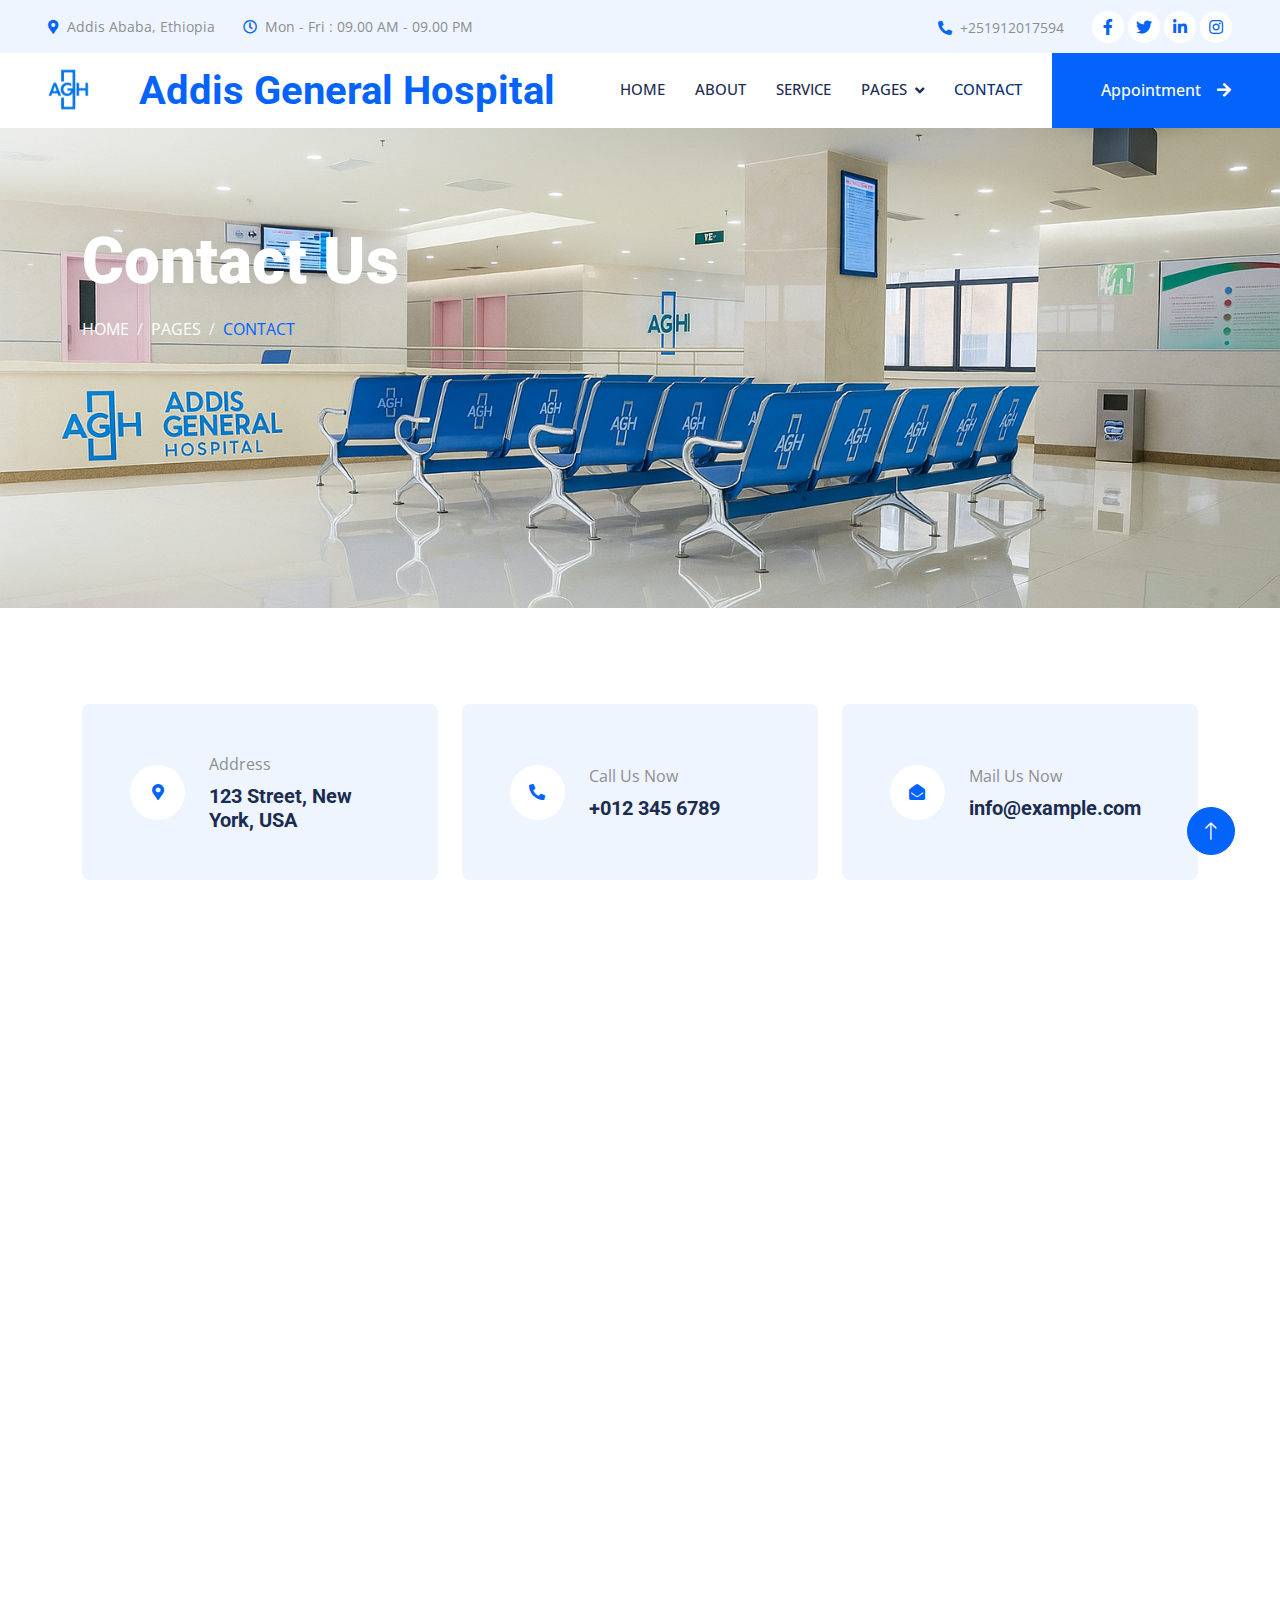
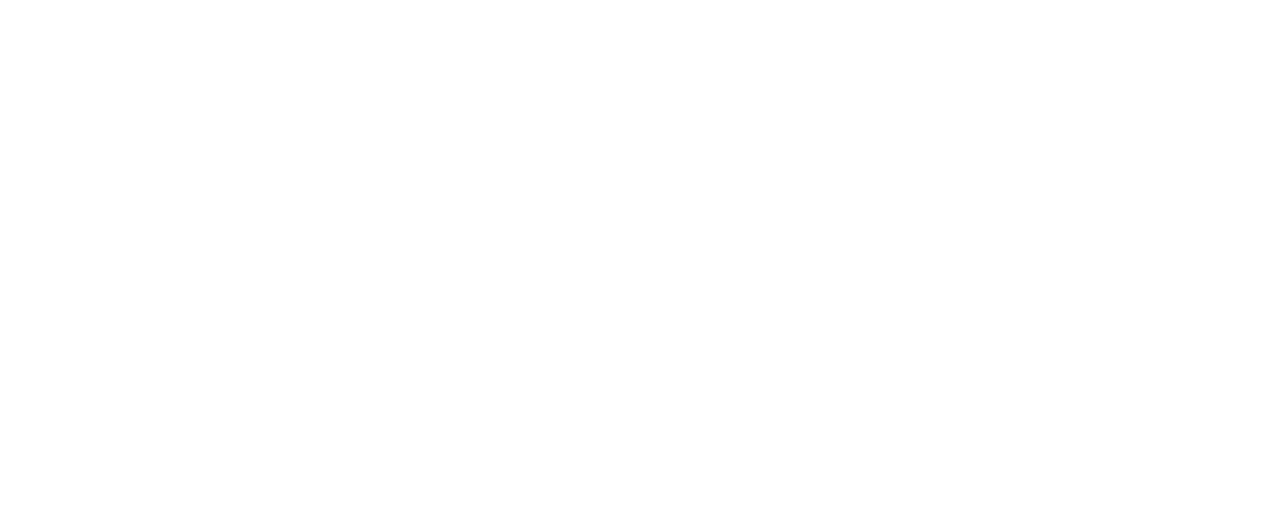
<file: contact.html>
<!DOCTYPE html>
<html lang="en">

<head>
    <meta charset="utf-8">
    <title>Addis General Hospital</title>
    <meta content="width=device-width, initial-scale=1.0" name="viewport">
    <meta content="" name="keywords">
    <meta content="" name="description">

    <!-- Favicon -->
    <link href="img/favicon.ico" rel="icon">

    <!-- Google Web Fonts -->
    <link rel="preconnect" href="https://fonts.googleapis.com">
    <link rel="preconnect" href="https://fonts.gstatic.com" crossorigin>
    <link href="https://fonts.googleapis.com/css2?family=Open+Sans:wght@400;500&family=Roboto:wght@500;700;900&display=swap" rel="stylesheet"> 

    <!-- Icon Font Stylesheet -->
    <link href="https://cdnjs.cloudflare.com/ajax/libs/font-awesome/5.10.0/css/all.min.css" rel="stylesheet">
    <link href="https://cdn.jsdelivr.net/npm/bootstrap-icons@1.4.1/font/bootstrap-icons.css" rel="stylesheet">

    <!-- Libraries Stylesheet -->
    <link href="lib/animate/animate.min.css" rel="stylesheet">
    <link href="lib/owlcarousel/assets/owl.carousel.min.css" rel="stylesheet">
    <link href="lib/tempusdominus/css/tempusdominus-bootstrap-4.min.css" rel="stylesheet" />

    <!-- Customized Bootstrap Stylesheet -->
    <link href="css/bootstrap.min.css" rel="stylesheet">

    <!-- Template Stylesheet -->
    <link href="css/style.css" rel="stylesheet">
</head>

<body>
    <!-- Spinner Start -->
    <div id="spinner" class="show bg-white position-fixed translate-middle w-100 vh-100 top-50 start-50 d-flex align-items-center justify-content-center">
        <div class="spinner-grow text-primary" style="width: 3rem; height: 3rem;" role="status">
            <span class="sr-only">Loading...</span>
        </div>
    </div>
    <!-- Spinner End -->


    <!-- Topbar Start -->
    <div class="container-fluid bg-light p-0 wow fadeIn" data-wow-delay="0.1s">
        <div class="row gx-0 d-none d-lg-flex">
            <div class="col-lg-7 px-5 text-start">
                <div class="h-100 d-inline-flex align-items-center py-3 me-4">
                    <small class="fa fa-map-marker-alt text-primary me-2"></small>
                    <small>Addis Ababa, Ethiopia</small>
                </div>
                <div class="h-100 d-inline-flex align-items-center py-3">
                    <small class="far fa-clock text-primary me-2"></small>
                    <small>Mon - Fri : 09.00 AM - 09.00 PM</small>
                </div>
            </div>
            <div class="col-lg-5 px-5 text-end">
                <div class="h-100 d-inline-flex align-items-center py-3 me-4">
                    <small class="fa fa-phone-alt text-primary me-2"></small>
                    <small>+251912017594</small>
                </div>
                <div class="h-100 d-inline-flex align-items-center">
                    <a class="btn btn-sm-square rounded-circle bg-white text-primary me-1" href=""><i class="fab fa-facebook-f"></i></a>
                    <a class="btn btn-sm-square rounded-circle bg-white text-primary me-1" href=""><i class="fab fa-twitter"></i></a>
                    <a class="btn btn-sm-square rounded-circle bg-white text-primary me-1" href=""><i class="fab fa-linkedin-in"></i></a>
                    <a class="btn btn-sm-square rounded-circle bg-white text-primary me-0" href=""><i class="fab fa-instagram"></i></a>
                </div>
            </div>
        </div>
    </div>
    <!-- Topbar End -->


    <!-- Navbar Start -->
    <nav class="navbar navbar-expand-lg bg-white navbar-light sticky-top p-0 wow fadeIn" data-wow-delay="0.1s">
        <a href="index.html" class="navbar-brand d-flex align-items-center px-4 px-lg-5">
            <img src="img/logo.png" alt="Addis General Hospital Logo" id="logo">
            <h1 class="m-0 text-primary">Addis General Hospital</h1>
       </a>
        <button type="button" class="navbar-toggler me-4" data-bs-toggle="collapse" data-bs-target="#navbarCollapse">
            <span class="navbar-toggler-icon"></span>
        </button>
        <div class="collapse navbar-collapse" id="navbarCollapse">
            <div class="navbar-nav ms-auto p-4 p-lg-0">
                <a href="index.html" class="nav-item nav-link">Home</a>
                <a href="about.html" class="nav-item nav-link">About</a>
                <a href="service.html" class="nav-item nav-link">Service</a>
                <div class="nav-item dropdown">
                    <a href="#" class="nav-link dropdown-toggle" data-bs-toggle="dropdown">Pages</a>
                    <div class="dropdown-menu rounded-0 rounded-bottom m-0">
                        <a href="feature.html" class="dropdown-item">Feature</a>
                        <a href="team.html" class="dropdown-item">Our Doctor</a>
                        <a href="appointment.html" class="dropdown-item">Appointment</a>
                        <a href="testimonial.html" class="dropdown-item">Testimonial</a>
                        <!-- <a href="404.html" class="dropdown-item">404 Page</a> -->
                    </div>
                </div>
                <a href="contact.html" class="nav-item nav-link active">Contact</a>
            </div>
            <a href="" class="btn btn-primary rounded-0 py-4 px-lg-5 d-none d-lg-block">Appointment<i class="fa fa-arrow-right ms-3"></i></a>
        </div>
    </nav>
    <!-- Navbar End -->


    <!-- Page Header Start -->
    <div class="container-fluid page-header py-5 mb-5 wow fadeIn" data-wow-delay="0.1s">
        <div class="container py-5">
            <h1 class="display-3 text-white mb-3 animated slideInDown">Contact Us</h1>
            <nav aria-label="breadcrumb animated slideInDown">
                <ol class="breadcrumb text-uppercase mb-0">
                    <li class="breadcrumb-item"><a class="text-white" href="#">Home</a></li>
                    <li class="breadcrumb-item"><a class="text-white" href="#">Pages</a></li>
                    <li class="breadcrumb-item text-primary active" aria-current="page">Contact</li>
                </ol>
            </nav>
        </div>
    </div>
    <!-- Page Header End -->


    <!-- Contact Start -->
    <div class="container-xxl py-5">
        <div class="container">
            <div class="row g-4">
                <div class="col-lg-4">
                    <div class="h-100 bg-light rounded d-flex align-items-center p-5">
                        <div class="d-flex flex-shrink-0 align-items-center justify-content-center rounded-circle bg-white" style="width: 55px; height: 55px;">
                            <i class="fa fa-map-marker-alt text-primary"></i>
                        </div>
                        <div class="ms-4">
                            <p class="mb-2">Address</p>
                            <h5 class="mb-0">123 Street, New York, USA</h5>
                        </div>
                    </div>
                </div>
                <div class="col-lg-4">
                    <div class="h-100 bg-light rounded d-flex align-items-center p-5">
                        <div class="d-flex flex-shrink-0 align-items-center justify-content-center rounded-circle bg-white" style="width: 55px; height: 55px;">
                            <i class="fa fa-phone-alt text-primary"></i>
                        </div>
                        <div class="ms-4">
                            <p class="mb-2">Call Us Now</p>
                            <h5 class="mb-0">+012 345 6789</h5>
                        </div>
                    </div>
                </div>
                <div class="col-lg-4">
                    <div class="h-100 bg-light rounded d-flex align-items-center p-5">
                        <div class="d-flex flex-shrink-0 align-items-center justify-content-center rounded-circle bg-white" style="width: 55px; height: 55px;">
                            <i class="fa fa-envelope-open text-primary"></i>
                        </div>
                        <div class="ms-4">
                            <p class="mb-2">Mail Us Now</p>
                            <h5 class="mb-0">info@example.com</h5>
                        </div>
                    </div>
                </div>
                <div class="col-lg-6 wow fadeIn" data-wow-delay="0.1s">
                    <div class="bg-light rounded p-5">
                        <p class="d-inline-block border rounded-pill py-1 px-4">Contact Us</p>
                        <h1 class="mb-4">Have Any Query? Please Contact Us!</h1>
                        <p class="mb-4">The contact form is currently inactive. Get a functional and working contact form with Ajax & PHP in a few minutes. Just copy and paste the files, add a little code and you're done. <a href="https://htmlcodex.com/contact-form">Download Now</a>.</p>
                        <form>
                            <div class="row g-3">
                                <div class="col-md-6">
                                    <div class="form-floating">
                                        <input type="text" class="form-control" id="name" placeholder="Your Name">
                                        <label for="name">Your Name</label>
                                    </div>
                                </div>
                                <div class="col-md-6">
                                    <div class="form-floating">
                                        <input type="email" class="form-control" id="email" placeholder="Your Email">
                                        <label for="email">Your Email</label>
                                    </div>
                                </div>
                                <div class="col-12">
                                    <div class="form-floating">
                                        <input type="text" class="form-control" id="subject" placeholder="Subject">
                                        <label for="subject">Subject</label>
                                    </div>
                                </div>
                                <div class="col-12">
                                    <div class="form-floating">
                                        <textarea class="form-control" placeholder="Leave a message here" id="message" style="height: 100px"></textarea>
                                        <label for="message">Message</label>
                                    </div>
                                </div>
                                <div class="col-12">
                                    <button class="btn btn-primary w-100 py-3" type="submit">Send Message</button>
                                </div>
                            </div>
                        </form>
                    </div>
                </div>
                <div class="col-lg-6 wow fadeIn" data-wow-delay="0.5s">
                    <div class="h-100" style="min-height: 400px;">
                        <iframe class="rounded w-100 h-100"
                        src="https://www.google.com/maps/embed?pb=!1m18!1m12!1m3!1d3001156.4288297426!2d-78.01371936852176!3d42.72876761954724!2m3!1f0!2f0!3f0!3m2!1i1024!2i768!4f13.1!3m3!1m2!1s0x4ccc4bf0f123a5a9%3A0xddcfc6c1de189567!2sNew%20York%2C%20USA!5e0!3m2!1sen!2sbd!4v1603794290143!5m2!1sen!2sbd"
                        frameborder="0" allowfullscreen="" aria-hidden="false"
                        tabindex="0"></iframe>
                    </div>
                </div>
            </div>
        </div>
    </div>
    <!-- Contact End -->


    <!-- Footer Start -->
    <div class="container-fluid bg-dark text-light footer mt-5 pt-5 wow fadeIn" data-wow-delay="0.1s">
        <div class="container py-5">
            <div class="row g-5">
                <div class="col-lg-3 col-md-6">
                    <h5 class="text-light mb-4">Address</h5>
                    <p class="mb-2"><i class="fa fa-map-marker-alt me-3"></i>123 Street, New York, USA</p>
                    <p class="mb-2"><i class="fa fa-phone-alt me-3"></i>+012 345 67890</p>
                    <p class="mb-2"><i class="fa fa-envelope me-3"></i>info@example.com</p>
                    <div class="d-flex pt-2">
                        <a class="btn btn-outline-light btn-social rounded-circle" href=""><i class="fab fa-twitter"></i></a>
                        <a class="btn btn-outline-light btn-social rounded-circle" href=""><i class="fab fa-facebook-f"></i></a>
                        <a class="btn btn-outline-light btn-social rounded-circle" href=""><i class="fab fa-youtube"></i></a>
                        <a class="btn btn-outline-light btn-social rounded-circle" href=""><i class="fab fa-linkedin-in"></i></a>
                    </div>
                </div>
                <div class="col-lg-3 col-md-6">
                    <h5 class="text-light mb-4">Services</h5>
                    <a class="btn btn-link" href="">Cardiology</a>
                    <a class="btn btn-link" href="">Pulmonary</a>
                    <a class="btn btn-link" href="">Neurology</a>
                    <a class="btn btn-link" href="">Orthopedics</a>
                    <a class="btn btn-link" href="">Laboratory</a>
                </div>
                <div class="col-lg-3 col-md-6">
                    <h5 class="text-light mb-4">Quick Links</h5>
                    <a class="btn btn-link" href="">About Us</a>
                    <a class="btn btn-link" href="">Contact Us</a>
                    <a class="btn btn-link" href="">Our Services</a>
                    <a class="btn btn-link" href="">Terms & Condition</a>
                    <a class="btn btn-link" href="">Support</a>
                </div>
                <div class="col-lg-3 col-md-6">
                    <h5 class="text-light mb-4">Newsletter</h5>
                    <p>Dolor amet sit justo amet elitr clita ipsum elitr est.</p>
                    <div class="position-relative mx-auto" style="max-width: 400px;">
                        <input class="form-control border-0 w-100 py-3 ps-4 pe-5" type="text" placeholder="Your email">
                        <button type="button" class="btn btn-primary py-2 position-absolute top-0 end-0 mt-2 me-2">SignUp</button>
                    </div>
                </div>
            </div>
        </div>
        <div class="container">
            <div class="copyright">
                <div class="row">
                    <div class="col-md-6 text-center text-md-start mb-3 mb-md-0">
                        &copy; <a class="border-bottom" href="#">Your Site Name</a>, All Right Reserved.
                    </div>
                    <div class="col-md-6 text-center text-md-end">
                        <!--/*** This template is free as long as you keep the footer author’s credit link/attribution link/backlink. If you'd like to use the template without the footer author’s credit link/attribution link/backlink, you can purchase the Credit Removal License from "https://htmlcodex.com/credit-removal". Thank you for your support. ***/-->
                        Designed By <a class="border-bottom" href="https://htmlcodex.com">HTML Codex</a>
                    </div>
                </div>
            </div>
        </div>
    </div>
    <!-- Footer End -->


    <!-- Back to Top -->
    <a href="#" class="btn btn-lg btn-primary btn-lg-square rounded-circle back-to-top"><i class="bi bi-arrow-up"></i></a>


    <!-- JavaScript Libraries -->
    <script src="https://code.jquery.com/jquery-3.4.1.min.js"></script>
    <script src="https://cdn.jsdelivr.net/npm/bootstrap@5.0.0/dist/js/bootstrap.bundle.min.js"></script>
    <script src="lib/wow/wow.min.js"></script>
    <script src="lib/easing/easing.min.js"></script>
    <script src="lib/waypoints/waypoints.min.js"></script>
    <script src="lib/counterup/counterup.min.js"></script>
    <script src="lib/owlcarousel/owl.carousel.min.js"></script>
    <script src="lib/tempusdominus/js/moment.min.js"></script>
    <script src="lib/tempusdominus/js/moment-timezone.min.js"></script>
    <script src="lib/tempusdominus/js/tempusdominus-bootstrap-4.min.js"></script>

    <!-- Template Javascript -->
    <script src="js/main.js"></script>
</body>

</html>
</file>
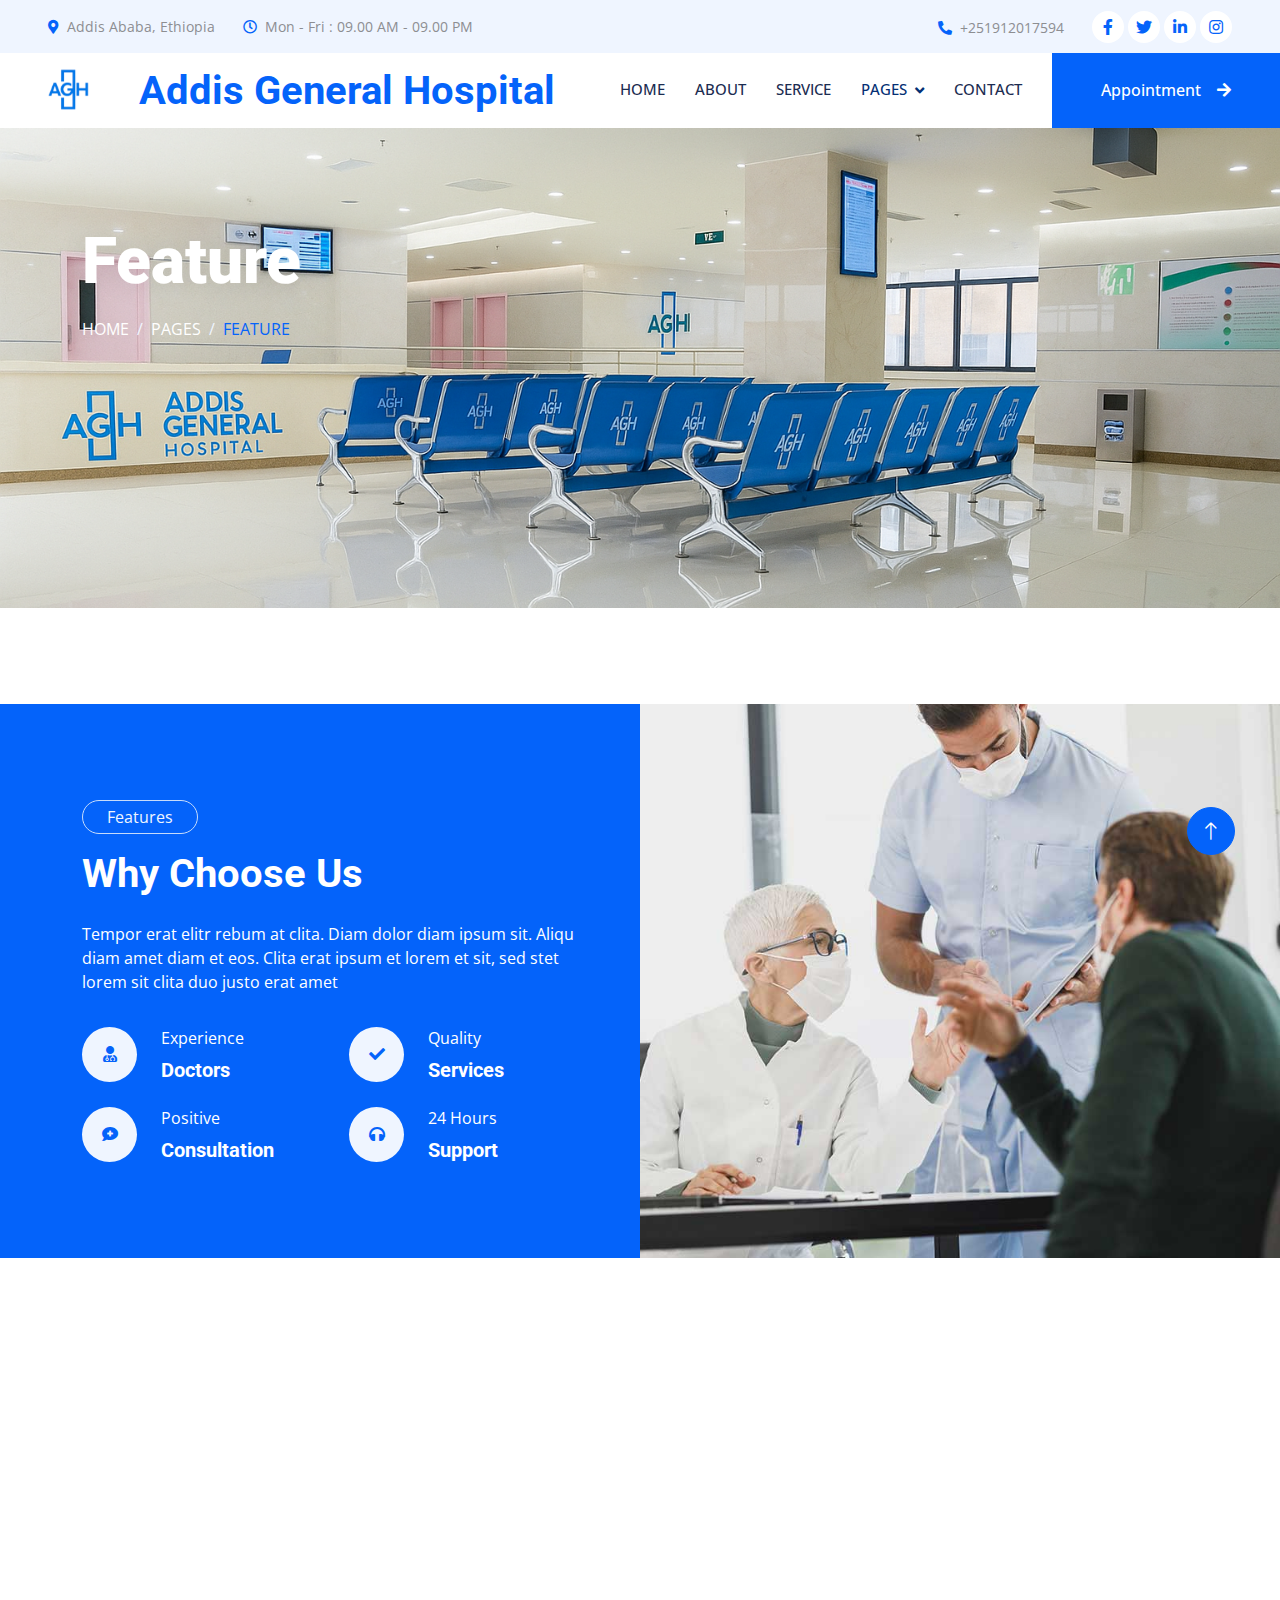
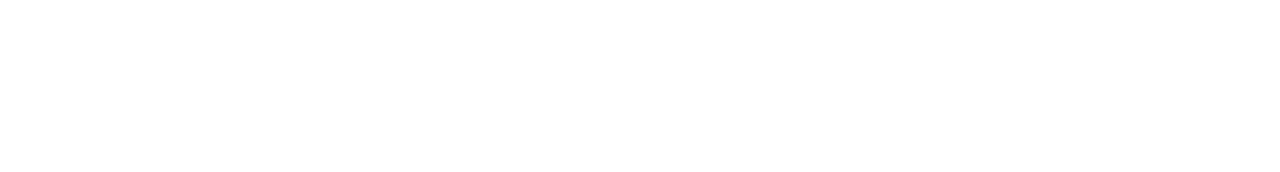
<file: feature.html>
<!DOCTYPE html>
<html lang="en">

<head>
    <meta charset="utf-8">
    <title>Addis General Hospital</title>
    <meta content="width=device-width, initial-scale=1.0" name="viewport">
    <meta content="" name="keywords">
    <meta content="" name="description">

    <!-- Favicon -->
    <link href="img/favicon.ico" rel="icon">

    <!-- Google Web Fonts -->
    <link rel="preconnect" href="https://fonts.googleapis.com">
    <link rel="preconnect" href="https://fonts.gstatic.com" crossorigin>
    <link href="https://fonts.googleapis.com/css2?family=Open+Sans:wght@400;500&family=Roboto:wght@500;700;900&display=swap" rel="stylesheet"> 

    <!-- Icon Font Stylesheet -->
    <link href="https://cdnjs.cloudflare.com/ajax/libs/font-awesome/5.10.0/css/all.min.css" rel="stylesheet">
    <link href="https://cdn.jsdelivr.net/npm/bootstrap-icons@1.4.1/font/bootstrap-icons.css" rel="stylesheet">

    <!-- Libraries Stylesheet -->
    <link href="lib/animate/animate.min.css" rel="stylesheet">
    <link href="lib/owlcarousel/assets/owl.carousel.min.css" rel="stylesheet">
    <link href="lib/tempusdominus/css/tempusdominus-bootstrap-4.min.css" rel="stylesheet" />

    <!-- Customized Bootstrap Stylesheet -->
    <link href="css/bootstrap.min.css" rel="stylesheet">

    <!-- Template Stylesheet -->
    <link href="css/style.css" rel="stylesheet">
</head>

<body>
    <!-- Spinner Start -->
    <div id="spinner" class="show bg-white position-fixed translate-middle w-100 vh-100 top-50 start-50 d-flex align-items-center justify-content-center">
        <div class="spinner-grow text-primary" style="width: 3rem; height: 3rem;" role="status">
            <span class="sr-only">Loading...</span>
        </div>
    </div>
    <!-- Spinner End -->


    <!-- Topbar Start -->
    <div class="container-fluid bg-light p-0 wow fadeIn" data-wow-delay="0.1s">
        <div class="row gx-0 d-none d-lg-flex">
            <div class="col-lg-7 px-5 text-start">
                <div class="h-100 d-inline-flex align-items-center py-3 me-4">
                    <small class="fa fa-map-marker-alt text-primary me-2"></small>
                    <small>Addis Ababa, Ethiopia</small>
                </div>
                <div class="h-100 d-inline-flex align-items-center py-3">
                    <small class="far fa-clock text-primary me-2"></small>
                    <small>Mon - Fri : 09.00 AM - 09.00 PM</small>
                </div>
            </div>
            <div class="col-lg-5 px-5 text-end">
                <div class="h-100 d-inline-flex align-items-center py-3 me-4">
                    <small class="fa fa-phone-alt text-primary me-2"></small>
                    <small>+251912017594</small>
                </div>
                <div class="h-100 d-inline-flex align-items-center">
                    <a class="btn btn-sm-square rounded-circle bg-white text-primary me-1" href=""><i class="fab fa-facebook-f"></i></a>
                    <a class="btn btn-sm-square rounded-circle bg-white text-primary me-1" href=""><i class="fab fa-twitter"></i></a>
                    <a class="btn btn-sm-square rounded-circle bg-white text-primary me-1" href=""><i class="fab fa-linkedin-in"></i></a>
                    <a class="btn btn-sm-square rounded-circle bg-white text-primary me-0" href=""><i class="fab fa-instagram"></i></a>
                </div>
            </div>
        </div>
    </div>
    <!-- Topbar End -->


    <!-- Navbar Start -->
    <nav class="navbar navbar-expand-lg bg-white navbar-light sticky-top p-0 wow fadeIn" data-wow-delay="0.1s">
        <a href="index.html" class="navbar-brand d-flex align-items-center px-4 px-lg-5">
            <img src="img/logo.png" alt="Addis General Hospital Logo" id="logo">
            <h1 class="m-0 text-primary">Addis General Hospital</h1>
       </a>
        <button type="button" class="navbar-toggler me-4" data-bs-toggle="collapse" data-bs-target="#navbarCollapse">
            <span class="navbar-toggler-icon"></span>
        </button>
        <div class="collapse navbar-collapse" id="navbarCollapse">
            <div class="navbar-nav ms-auto p-4 p-lg-0">
                <a href="index.html" class="nav-item nav-link">Home</a>
                <a href="about.html" class="nav-item nav-link">About</a>
                <a href="service.html" class="nav-item nav-link">Service</a>
                <div class="nav-item dropdown">
                    <a href="#" class="nav-link dropdown-toggle active" data-bs-toggle="dropdown">Pages</a>
                    <div class="dropdown-menu rounded-0 rounded-bottom m-0">
                        <a href="feature.html" class="dropdown-item active">Feature</a>
                        <a href="team.html" class="dropdown-item">Our Doctor</a>
                        <a href="appointment.html" class="dropdown-item">Appointment</a>
                        <a href="testimonial.html" class="dropdown-item">Testimonial</a>
                        <!-- <a href="404.html" class="dropdown-item">404 Page</a> -->
                    </div>
                </div>
                <a href="contact.html" class="nav-item nav-link">Contact</a>
            </div>
            <a href="" class="btn btn-primary rounded-0 py-4 px-lg-5 d-none d-lg-block">Appointment<i class="fa fa-arrow-right ms-3"></i></a>
        </div>
    </nav>
    <!-- Navbar End -->


    <!-- Page Header Start -->
    <div class="container-fluid page-header py-5 mb-5 wow fadeIn" data-wow-delay="0.1s">
        <div class="container py-5">
            <h1 class="display-3 text-white mb-3 animated slideInDown">Feature</h1>
            <nav aria-label="breadcrumb animated slideInDown">
                <ol class="breadcrumb text-uppercase mb-0">
                    <li class="breadcrumb-item"><a class="text-white" href="#">Home</a></li>
                    <li class="breadcrumb-item"><a class="text-white" href="#">Pages</a></li>
                    <li class="breadcrumb-item text-primary active" aria-current="page">Feature</li>
                </ol>
            </nav>
        </div>
    </div>
    <!-- Page Header End -->


    <!-- Feature Start -->
    <div class="container-fluid bg-primary overflow-hidden px-lg-0" style="margin: 6rem 0;">
        <div class="container feature px-lg-0">
            <div class="row g-0 mx-lg-0">
                <div class="col-lg-6 feature-text py-5 wow fadeIn" data-wow-delay="0.1s">
                    <div class="p-lg-5 ps-lg-0">
                        <p class="d-inline-block border rounded-pill text-light py-1 px-4">Features</p>
                        <h1 class="text-white mb-4">Why Choose Us</h1>
                        <p class="text-white mb-4 pb-2">Tempor erat elitr rebum at clita. Diam dolor diam ipsum sit. Aliqu diam amet diam et eos. Clita erat ipsum et lorem et sit, sed stet lorem sit clita duo justo erat amet</p>
                        <div class="row g-4">
                            <div class="col-6">
                                <div class="d-flex align-items-center">
                                    <div class="d-flex flex-shrink-0 align-items-center justify-content-center rounded-circle bg-light" style="width: 55px; height: 55px;">
                                        <i class="fa fa-user-md text-primary"></i>
                                    </div>
                                    <div class="ms-4">
                                        <p class="text-white mb-2">Experience</p>
                                        <h5 class="text-white mb-0">Doctors</h5>
                                    </div>
                                </div>
                            </div>
                            <div class="col-6">
                                <div class="d-flex align-items-center">
                                    <div class="d-flex flex-shrink-0 align-items-center justify-content-center rounded-circle bg-light" style="width: 55px; height: 55px;">
                                        <i class="fa fa-check text-primary"></i>
                                    </div>
                                    <div class="ms-4">
                                        <p class="text-white mb-2">Quality</p>
                                        <h5 class="text-white mb-0">Services</h5>
                                    </div>
                                </div>
                            </div>
                            <div class="col-6">
                                <div class="d-flex align-items-center">
                                    <div class="d-flex flex-shrink-0 align-items-center justify-content-center rounded-circle bg-light" style="width: 55px; height: 55px;">
                                        <i class="fa fa-comment-medical text-primary"></i>
                                    </div>
                                    <div class="ms-4">
                                        <p class="text-white mb-2">Positive</p>
                                        <h5 class="text-white mb-0">Consultation</h5>
                                    </div>
                                </div>
                            </div>
                            <div class="col-6">
                                <div class="d-flex align-items-center">
                                    <div class="d-flex flex-shrink-0 align-items-center justify-content-center rounded-circle bg-light" style="width: 55px; height: 55px;">
                                        <i class="fa fa-headphones text-primary"></i>
                                    </div>
                                    <div class="ms-4">
                                        <p class="text-white mb-2">24 Hours</p>
                                        <h5 class="text-white mb-0">Support</h5>
                                    </div>
                                </div>
                            </div>
                        </div>
                    </div>
                </div>
                <div class="col-lg-6 pe-lg-0 wow fadeIn" data-wow-delay="0.5s" style="min-height: 400px;">
                    <div class="position-relative h-100">
                        <img class="position-absolute img-fluid w-100 h-100" src="img/feature.jpg" style="object-fit: cover;" alt="">
                    </div>
                </div>
            </div>
        </div>
    </div>
    <!-- Feature End -->
        

    <!-- Footer Start -->
    <div class="container-fluid bg-dark text-light footer mt-5 pt-5 wow fadeIn" data-wow-delay="0.1s">
        <div class="container py-5">
            <div class="row g-5">
                <div class="col-lg-3 col-md-6">
                    <h5 class="text-light mb-4">Address</h5>
                    <p class="mb-2"><i class="fa fa-map-marker-alt me-3"></i>123 Street, New York, USA</p>
                    <p class="mb-2"><i class="fa fa-phone-alt me-3"></i>+012 345 67890</p>
                    <p class="mb-2"><i class="fa fa-envelope me-3"></i>info@example.com</p>
                    <div class="d-flex pt-2">
                        <a class="btn btn-outline-light btn-social rounded-circle" href=""><i class="fab fa-twitter"></i></a>
                        <a class="btn btn-outline-light btn-social rounded-circle" href=""><i class="fab fa-facebook-f"></i></a>
                        <a class="btn btn-outline-light btn-social rounded-circle" href=""><i class="fab fa-youtube"></i></a>
                        <a class="btn btn-outline-light btn-social rounded-circle" href=""><i class="fab fa-linkedin-in"></i></a>
                    </div>
                </div>
                <div class="col-lg-3 col-md-6">
                    <h5 class="text-light mb-4">Services</h5>
                    <a class="btn btn-link" href="">Cardiology</a>
                    <a class="btn btn-link" href="">Pulmonary</a>
                    <a class="btn btn-link" href="">Neurology</a>
                    <a class="btn btn-link" href="">Orthopedics</a>
                    <a class="btn btn-link" href="">Laboratory</a>
                </div>
                <div class="col-lg-3 col-md-6">
                    <h5 class="text-light mb-4">Quick Links</h5>
                    <a class="btn btn-link" href="">About Us</a>
                    <a class="btn btn-link" href="">Contact Us</a>
                    <a class="btn btn-link" href="">Our Services</a>
                    <a class="btn btn-link" href="">Terms & Condition</a>
                    <a class="btn btn-link" href="">Support</a>
                </div>
                <div class="col-lg-3 col-md-6">
                    <h5 class="text-light mb-4">Newsletter</h5>
                    <p>Dolor amet sit justo amet elitr clita ipsum elitr est.</p>
                    <div class="position-relative mx-auto" style="max-width: 400px;">
                        <input class="form-control border-0 w-100 py-3 ps-4 pe-5" type="text" placeholder="Your email">
                        <button type="button" class="btn btn-primary py-2 position-absolute top-0 end-0 mt-2 me-2">SignUp</button>
                    </div>
                </div>
            </div>
        </div>
        <div class="container">
            <div class="copyright">
                <div class="row">
                    <div class="col-md-6 text-center text-md-start mb-3 mb-md-0">
                        &copy; <a class="border-bottom" href="#">Your Site Name</a>, All Right Reserved.
                    </div>
                    <div class="col-md-6 text-center text-md-end">
                        <!--/*** This template is free as long as you keep the footer author’s credit link/attribution link/backlink. If you'd like to use the template without the footer author’s credit link/attribution link/backlink, you can purchase the Credit Removal License from "https://htmlcodex.com/credit-removal". Thank you for your support. ***/-->
                        Designed By <a class="border-bottom" href="https://htmlcodex.com">HTML Codex</a>
                    </div>
                </div>
            </div>
        </div>
    </div>
    <!-- Footer End -->


    <!-- Back to Top -->
    <a href="#" class="btn btn-lg btn-primary btn-lg-square rounded-circle back-to-top"><i class="bi bi-arrow-up"></i></a>


    <!-- JavaScript Libraries -->
    <script src="https://code.jquery.com/jquery-3.4.1.min.js"></script>
    <script src="https://cdn.jsdelivr.net/npm/bootstrap@5.0.0/dist/js/bootstrap.bundle.min.js"></script>
    <script src="lib/wow/wow.min.js"></script>
    <script src="lib/easing/easing.min.js"></script>
    <script src="lib/waypoints/waypoints.min.js"></script>
    <script src="lib/counterup/counterup.min.js"></script>
    <script src="lib/owlcarousel/owl.carousel.min.js"></script>
    <script src="lib/tempusdominus/js/moment.min.js"></script>
    <script src="lib/tempusdominus/js/moment-timezone.min.js"></script>
    <script src="lib/tempusdominus/js/tempusdominus-bootstrap-4.min.js"></script>

    <!-- Template Javascript -->
    <script src="js/main.js"></script>
</body>

</html>
</file>
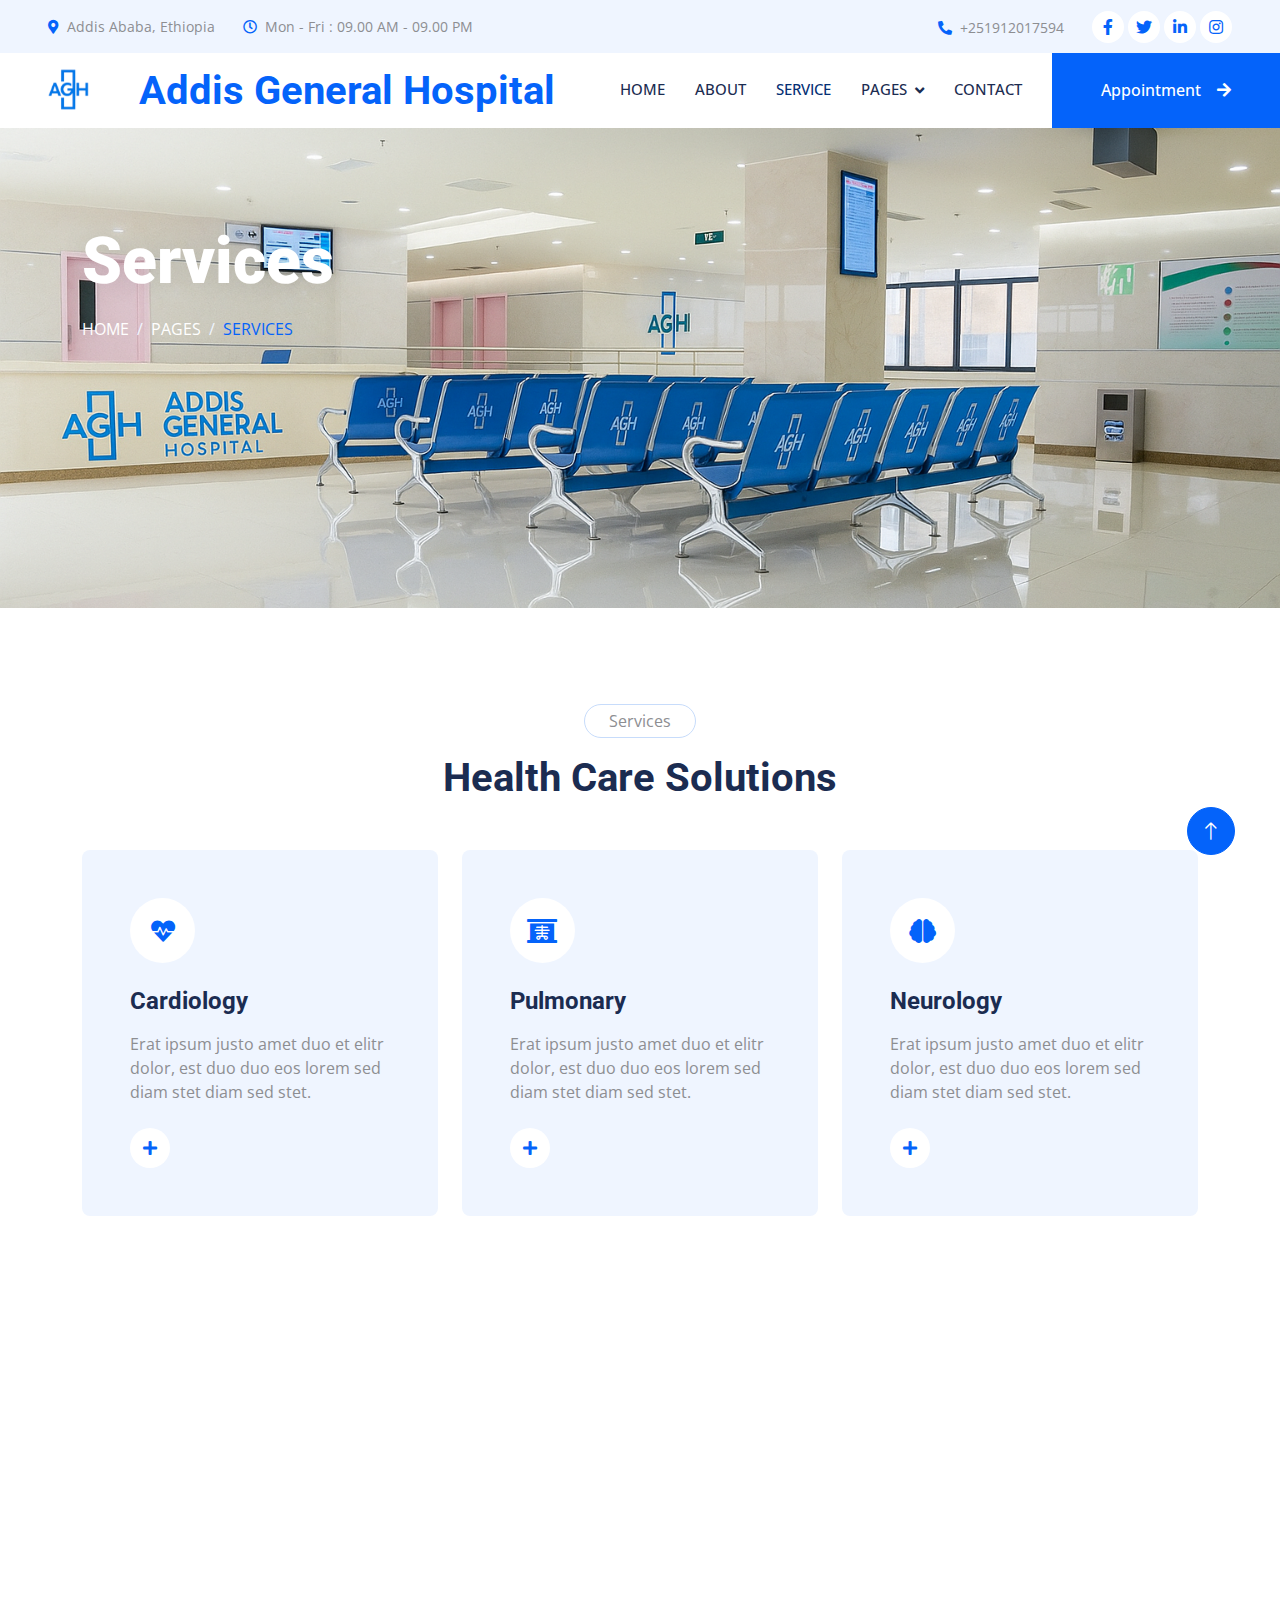
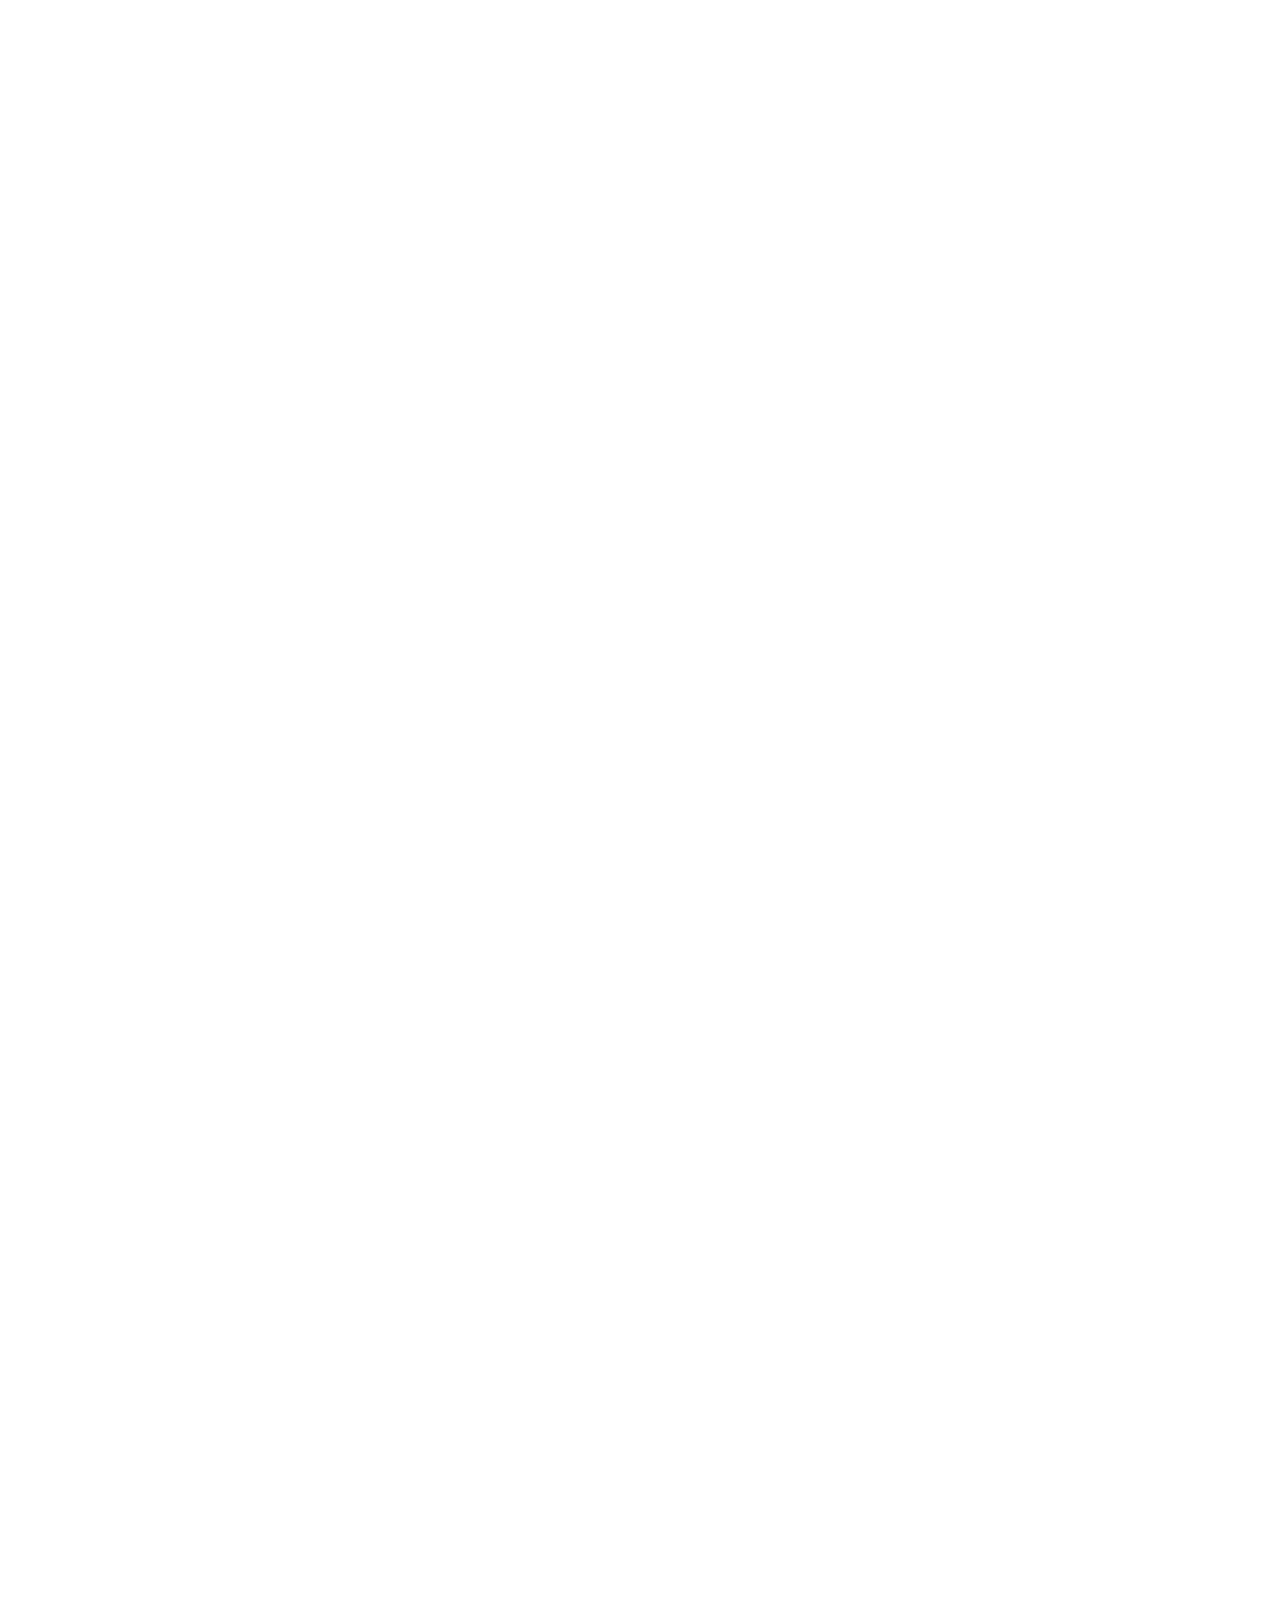
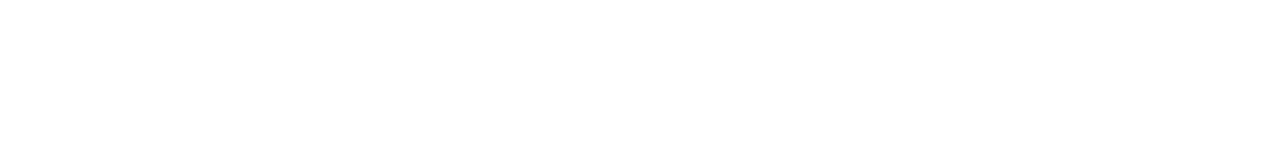
<file: service.html>
<!DOCTYPE html>
<html lang="en">

<head>
    <meta charset="utf-8">
    <title>Addis General Hospital</title>
    <meta content="width=device-width, initial-scale=1.0" name="viewport">
    <meta content="" name="keywords">
    <meta content="" name="description">

    <!-- Favicon -->
    <link href="img/favicon.ico" rel="icon">

    <!-- Google Web Fonts -->
    <link rel="preconnect" href="https://fonts.googleapis.com">
    <link rel="preconnect" href="https://fonts.gstatic.com" crossorigin>
    <link href="https://fonts.googleapis.com/css2?family=Open+Sans:wght@400;500&family=Roboto:wght@500;700;900&display=swap" rel="stylesheet"> 

    <!-- Icon Font Stylesheet -->
    <link href="https://cdnjs.cloudflare.com/ajax/libs/font-awesome/5.10.0/css/all.min.css" rel="stylesheet">
    <link href="https://cdn.jsdelivr.net/npm/bootstrap-icons@1.4.1/font/bootstrap-icons.css" rel="stylesheet">

    <!-- Libraries Stylesheet -->
    <link href="lib/animate/animate.min.css" rel="stylesheet">
    <link href="lib/owlcarousel/assets/owl.carousel.min.css" rel="stylesheet">
    <link href="lib/tempusdominus/css/tempusdominus-bootstrap-4.min.css" rel="stylesheet" />

    <!-- Customized Bootstrap Stylesheet -->
    <link href="css/bootstrap.min.css" rel="stylesheet">

    <!-- Template Stylesheet -->
    <link href="css/style.css" rel="stylesheet">
</head>

<body>
    <!-- Spinner Start -->
    <div id="spinner" class="show bg-white position-fixed translate-middle w-100 vh-100 top-50 start-50 d-flex align-items-center justify-content-center">
        <div class="spinner-grow text-primary" style="width: 3rem; height: 3rem;" role="status">
            <span class="sr-only">Loading...</span>
        </div>
    </div>
    <!-- Spinner End -->


    <!-- Topbar Start -->
    <div class="container-fluid bg-light p-0 wow fadeIn" data-wow-delay="0.1s">
        <div class="row gx-0 d-none d-lg-flex">
            <div class="col-lg-7 px-5 text-start">
                <div class="h-100 d-inline-flex align-items-center py-3 me-4">
                    <small class="fa fa-map-marker-alt text-primary me-2"></small>
                    <small>Addis Ababa, Ethiopia</small>
                </div>
                <div class="h-100 d-inline-flex align-items-center py-3">
                    <small class="far fa-clock text-primary me-2"></small>
                    <small>Mon - Fri : 09.00 AM - 09.00 PM</small>
                </div>
            </div>
            <div class="col-lg-5 px-5 text-end">
                <div class="h-100 d-inline-flex align-items-center py-3 me-4">
                    <small class="fa fa-phone-alt text-primary me-2"></small>
                    <small>+251912017594</small>
                </div>
                <div class="h-100 d-inline-flex align-items-center">
                    <a class="btn btn-sm-square rounded-circle bg-white text-primary me-1" href=""><i class="fab fa-facebook-f"></i></a>
                    <a class="btn btn-sm-square rounded-circle bg-white text-primary me-1" href=""><i class="fab fa-twitter"></i></a>
                    <a class="btn btn-sm-square rounded-circle bg-white text-primary me-1" href=""><i class="fab fa-linkedin-in"></i></a>
                    <a class="btn btn-sm-square rounded-circle bg-white text-primary me-0" href=""><i class="fab fa-instagram"></i></a>
                </div>
            </div>
        </div>
    </div>
    <!-- Topbar End -->


    <!-- Navbar Start -->
    <nav class="navbar navbar-expand-lg bg-white navbar-light sticky-top p-0 wow fadeIn" data-wow-delay="0.1s">
        <a href="index.html" class="navbar-brand d-flex align-items-center px-4 px-lg-5">
            <img src="img/logo.png" alt="Addis General Hospital Logo" id="logo">
            <h1 class="m-0 text-primary">Addis General Hospital</h1>
       </a>
        <button type="button" class="navbar-toggler me-4" data-bs-toggle="collapse" data-bs-target="#navbarCollapse">
            <span class="navbar-toggler-icon"></span>
        </button>
        <div class="collapse navbar-collapse" id="navbarCollapse">
            <div class="navbar-nav ms-auto p-4 p-lg-0">
                <a href="index.html" class="nav-item nav-link">Home</a>
                <a href="about.html" class="nav-item nav-link">About</a>
                <a href="service.html" class="nav-item nav-link active">Service</a>
                <div class="nav-item dropdown">
                    <a href="#" class="nav-link dropdown-toggle" data-bs-toggle="dropdown">Pages</a>
                    <div class="dropdown-menu rounded-0 rounded-bottom m-0">
                        <a href="feature.html" class="dropdown-item">Feature</a>
                        <a href="team.html" class="dropdown-item">Our Doctor</a>
                        <a href="appointment.html" class="dropdown-item">Appointment</a>
                        <a href="testimonial.html" class="dropdown-item">Testimonial</a>
                        <!-- <a href="404.html" class="dropdown-item">404 Page</a> -->
                    </div>
                </div>
                <a href="contact.html" class="nav-item nav-link">Contact</a>
            </div>
            <a href="" class="btn btn-primary rounded-0 py-4 px-lg-5 d-none d-lg-block">Appointment<i class="fa fa-arrow-right ms-3"></i></a>
        </div>
    </nav>
    <!-- Navbar End -->


    <!-- Page Header Start -->
    <div class="container-fluid page-header py-5 mb-5 wow fadeIn" data-wow-delay="0.1s">
        <div class="container py-5">
            <h1 class="display-3 text-white mb-3 animated slideInDown">Services</h1>
            <nav aria-label="breadcrumb animated slideInDown">
                <ol class="breadcrumb text-uppercase mb-0">
                    <li class="breadcrumb-item"><a class="text-white" href="#">Home</a></li>
                    <li class="breadcrumb-item"><a class="text-white" href="#">Pages</a></li>
                    <li class="breadcrumb-item text-primary active" aria-current="page">Services</li>
                </ol>
            </nav>
        </div>
    </div>
    <!-- Page Header End -->


    <!-- Service Start -->
    <div class="container-xxl py-5">
        <div class="container">
            <div class="text-center mx-auto mb-5 wow fadeInUp" data-wow-delay="0.1s" style="max-width: 600px;">
                <p class="d-inline-block border rounded-pill py-1 px-4">Services</p>
                <h1>Health Care Solutions</h1>
            </div>
            <div class="row g-4">
                <div class="col-lg-4 col-md-6 wow fadeInUp" data-wow-delay="0.1s">
                    <div class="service-item bg-light rounded h-100 p-5">
                        <div class="d-inline-flex align-items-center justify-content-center bg-white rounded-circle mb-4" style="width: 65px; height: 65px;">
                            <i class="fa fa-heartbeat text-primary fs-4"></i>
                        </div>
                        <h4 class="mb-3">Cardiology</h4>
                        <p class="mb-4">Erat ipsum justo amet duo et elitr dolor, est duo duo eos lorem sed diam stet diam sed stet.</p>
                        <a class="btn" href=""><i class="fa fa-plus text-primary me-3"></i>Read More</a>
                    </div>
                </div>
                <div class="col-lg-4 col-md-6 wow fadeInUp" data-wow-delay="0.3s">
                    <div class="service-item bg-light rounded h-100 p-5">
                        <div class="d-inline-flex align-items-center justify-content-center bg-white rounded-circle mb-4" style="width: 65px; height: 65px;">
                            <i class="fa fa-x-ray text-primary fs-4"></i>
                        </div>
                        <h4 class="mb-3">Pulmonary</h4>
                        <p class="mb-4">Erat ipsum justo amet duo et elitr dolor, est duo duo eos lorem sed diam stet diam sed stet.</p>
                        <a class="btn" href=""><i class="fa fa-plus text-primary me-3"></i>Read More</a>
                    </div>
                </div>
                <div class="col-lg-4 col-md-6 wow fadeInUp" data-wow-delay="0.5s">
                    <div class="service-item bg-light rounded h-100 p-5">
                        <div class="d-inline-flex align-items-center justify-content-center bg-white rounded-circle mb-4" style="width: 65px; height: 65px;">
                            <i class="fa fa-brain text-primary fs-4"></i>
                        </div>
                        <h4 class="mb-3">Neurology</h4>
                        <p class="mb-4">Erat ipsum justo amet duo et elitr dolor, est duo duo eos lorem sed diam stet diam sed stet.</p>
                        <a class="btn" href=""><i class="fa fa-plus text-primary me-3"></i>Read More</a>
                    </div>
                </div>
                <div class="col-lg-4 col-md-6 wow fadeInUp" data-wow-delay="0.1s">
                    <div class="service-item bg-light rounded h-100 p-5">
                        <div class="d-inline-flex align-items-center justify-content-center bg-white rounded-circle mb-4" style="width: 65px; height: 65px;">
                            <i class="fa fa-wheelchair text-primary fs-4"></i>
                        </div>
                        <h4 class="mb-3">Orthopedics</h4>
                        <p class="mb-4">Erat ipsum justo amet duo et elitr dolor, est duo duo eos lorem sed diam stet diam sed stet.</p>
                        <a class="btn" href=""><i class="fa fa-plus text-primary me-3"></i>Read More</a>
                    </div>
                </div>
                <div class="col-lg-4 col-md-6 wow fadeInUp" data-wow-delay="0.3s">
                    <div class="service-item bg-light rounded h-100 p-5">
                        <div class="d-inline-flex align-items-center justify-content-center bg-white rounded-circle mb-4" style="width: 65px; height: 65px;">
                            <i class="fa fa-tooth text-primary fs-4"></i>
                        </div>
                        <h4 class="mb-3">Dental Surgery</h4>
                        <p class="mb-4">Erat ipsum justo amet duo et elitr dolor, est duo duo eos lorem sed diam stet diam sed stet.</p>
                        <a class="btn" href=""><i class="fa fa-plus text-primary me-3"></i>Read More</a>
                    </div>
                </div>
                <div class="col-lg-4 col-md-6 wow fadeInUp" data-wow-delay="0.5s">
                    <div class="service-item bg-light rounded h-100 p-5">
                        <div class="d-inline-flex align-items-center justify-content-center bg-white rounded-circle mb-4" style="width: 65px; height: 65px;">
                            <i class="fa fa-vials text-primary fs-4"></i>
                        </div>
                        <h4 class="mb-3">Laboratory</h4>
                        <p class="mb-4">Erat ipsum justo amet duo et elitr dolor, est duo duo eos lorem sed diam stet diam sed stet.</p>
                        <a class="btn" href=""><i class="fa fa-plus text-primary me-3"></i>Read More</a>
                    </div>
                </div>
            </div>
        </div>
    </div>
    <!-- Service End -->


    <!-- Appointment Start -->
    <div class="container-xxl py-5">
        <div class="container">
            <div class="row g-5">
                <div class="col-lg-6 wow fadeInUp" data-wow-delay="0.1s">
                    <p class="d-inline-block border rounded-pill py-1 px-4">Appointment</p>
                    <h1 class="mb-4">Make An Appointment To Visit Our Doctor</h1>
                    <p class="mb-4">Tempor erat elitr rebum at clita. Diam dolor diam ipsum sit. Aliqu diam amet diam et eos. Clita erat ipsum et lorem et sit, sed stet lorem sit clita duo justo magna dolore erat amet</p>
                    <div class="bg-light rounded d-flex align-items-center p-5 mb-4">
                        <div class="d-flex flex-shrink-0 align-items-center justify-content-center rounded-circle bg-white" style="width: 55px; height: 55px;">
                            <i class="fa fa-phone-alt text-primary"></i>
                        </div>
                        <div class="ms-4">
                            <p class="mb-2">Call Us Now</p>
                            <h5 class="mb-0">+012 345 6789</h5>
                        </div>
                    </div>
                    <div class="bg-light rounded d-flex align-items-center p-5">
                        <div class="d-flex flex-shrink-0 align-items-center justify-content-center rounded-circle bg-white" style="width: 55px; height: 55px;">
                            <i class="fa fa-envelope-open text-primary"></i>
                        </div>
                        <div class="ms-4">
                            <p class="mb-2">Mail Us Now</p>
                            <h5 class="mb-0">info@example.com</h5>
                        </div>
                    </div>
                </div>
                <div class="col-lg-6 wow fadeInUp" data-wow-delay="0.5s">
                    <div class="bg-light rounded h-100 d-flex align-items-center p-5">
                        <form>
                            <div class="row g-3">
                                <div class="col-12 col-sm-6">
                                    <input type="text" class="form-control border-0" placeholder="Your Name" style="height: 55px;">
                                </div>
                                <div class="col-12 col-sm-6">
                                    <input type="email" class="form-control border-0" placeholder="Your Email" style="height: 55px;">
                                </div>
                                <div class="col-12 col-sm-6">
                                    <input type="text" class="form-control border-0" placeholder="Your Mobile" style="height: 55px;">
                                </div>
                                <div class="col-12 col-sm-6">
                                    <select class="form-select border-0" style="height: 55px;">
                                        <option selected>Choose Doctor</option>
                                        <option value="1">Doctor 1</option>
                                        <option value="2">Doctor 2</option>
                                        <option value="3">Doctor 3</option>
                                    </select>
                                </div>
                                <div class="col-12 col-sm-6">
                                    <div class="date" id="date" data-target-input="nearest">
                                        <input type="text"
                                            class="form-control border-0 datetimepicker-input"
                                            placeholder="Choose Date" data-target="#date" data-toggle="datetimepicker" style="height: 55px;">
                                    </div>
                                </div>
                                <div class="col-12 col-sm-6">
                                    <div class="time" id="time" data-target-input="nearest">
                                        <input type="text"
                                            class="form-control border-0 datetimepicker-input"
                                            placeholder="Choose Date" data-target="#time" data-toggle="datetimepicker" style="height: 55px;">
                                    </div>
                                </div>
                                <div class="col-12">
                                    <textarea class="form-control border-0" rows="5" placeholder="Describe your problem"></textarea>
                                </div>
                                <div class="col-12">
                                    <button class="btn btn-primary w-100 py-3" type="submit">Book Appointment</button>
                                </div>
                            </div>
                        </form>
                    </div>
                </div>
            </div>
        </div>
    </div>
    <!-- Appointment End -->


    <!-- Testimonial Start -->
    <div class="container-xxl py-5">
        <div class="container">
            <div class="text-center mx-auto mb-5 wow fadeInUp" data-wow-delay="0.1s" style="max-width: 600px;">
                <p class="d-inline-block border rounded-pill py-1 px-4">Testimonial</p>
                <h1>What Say Our Patients!</h1>
            </div>
            <div class="owl-carousel testimonial-carousel wow fadeInUp" data-wow-delay="0.1s">
                <div class="testimonial-item text-center">
                    <img class="img-fluid bg-light rounded-circle p-2 mx-auto mb-4" src="img/testimonial-1.jpg" style="width: 100px; height: 100px;">
                    <div class="testimonial-text rounded text-center p-4">
                        <p>Clita clita tempor justo dolor ipsum amet kasd amet duo justo duo duo labore sed sed. Magna ut diam sit et amet stet eos sed clita erat magna elitr erat sit sit erat at rebum justo sea clita.</p>
                        <h5 class="mb-1">Patient Name</h5>
                        <span class="fst-italic">Profession</span>
                    </div>
                </div>
                <div class="testimonial-item text-center">
                    <img class="img-fluid bg-light rounded-circle p-2 mx-auto mb-4" src="img/testimonial-2.jpg" style="width: 100px; height: 100px;">
                    <div class="testimonial-text rounded text-center p-4">
                        <p>Clita clita tempor justo dolor ipsum amet kasd amet duo justo duo duo labore sed sed. Magna ut diam sit et amet stet eos sed clita erat magna elitr erat sit sit erat at rebum justo sea clita.</p>
                        <h5 class="mb-1">Patient Name</h5>
                        <span class="fst-italic">Profession</span>
                    </div>
                </div>
                <div class="testimonial-item text-center">
                    <img class="img-fluid bg-light rounded-circle p-2 mx-auto mb-4" src="img/testimonial-3.jpg" style="width: 100px; height: 100px;">
                    <div class="testimonial-text rounded text-center p-4">
                        <p>Clita clita tempor justo dolor ipsum amet kasd amet duo justo duo duo labore sed sed. Magna ut diam sit et amet stet eos sed clita erat magna elitr erat sit sit erat at rebum justo sea clita.</p>
                        <h5 class="mb-1">Patient Name</h5>
                        <span class="fst-italic">Profession</span>
                    </div>
                </div>
            </div>
        </div>
    </div>
    <!-- Testimonial End -->
        

    <!-- Footer Start -->
    <div class="container-fluid bg-dark text-light footer mt-5 pt-5 wow fadeIn" data-wow-delay="0.1s">
        <div class="container py-5">
            <div class="row g-5">
                <div class="col-lg-3 col-md-6">
                    <h5 class="text-light mb-4">Address</h5>
                    <p class="mb-2"><i class="fa fa-map-marker-alt me-3"></i>123 Street, New York, USA</p>
                    <p class="mb-2"><i class="fa fa-phone-alt me-3"></i>+012 345 67890</p>
                    <p class="mb-2"><i class="fa fa-envelope me-3"></i>info@example.com</p>
                    <div class="d-flex pt-2">
                        <a class="btn btn-outline-light btn-social rounded-circle" href=""><i class="fab fa-twitter"></i></a>
                        <a class="btn btn-outline-light btn-social rounded-circle" href=""><i class="fab fa-facebook-f"></i></a>
                        <a class="btn btn-outline-light btn-social rounded-circle" href=""><i class="fab fa-youtube"></i></a>
                        <a class="btn btn-outline-light btn-social rounded-circle" href=""><i class="fab fa-linkedin-in"></i></a>
                    </div>
                </div>
                <div class="col-lg-3 col-md-6">
                    <h5 class="text-light mb-4">Services</h5>
                    <a class="btn btn-link" href="">Cardiology</a>
                    <a class="btn btn-link" href="">Pulmonary</a>
                    <a class="btn btn-link" href="">Neurology</a>
                    <a class="btn btn-link" href="">Orthopedics</a>
                    <a class="btn btn-link" href="">Laboratory</a>
                </div>
                <div class="col-lg-3 col-md-6">
                    <h5 class="text-light mb-4">Quick Links</h5>
                    <a class="btn btn-link" href="">About Us</a>
                    <a class="btn btn-link" href="">Contact Us</a>
                    <a class="btn btn-link" href="">Our Services</a>
                    <a class="btn btn-link" href="">Terms & Condition</a>
                    <a class="btn btn-link" href="">Support</a>
                </div>
                <div class="col-lg-3 col-md-6">
                    <h5 class="text-light mb-4">Newsletter</h5>
                    <p>Dolor amet sit justo amet elitr clita ipsum elitr est.</p>
                    <div class="position-relative mx-auto" style="max-width: 400px;">
                        <input class="form-control border-0 w-100 py-3 ps-4 pe-5" type="text" placeholder="Your email">
                        <button type="button" class="btn btn-primary py-2 position-absolute top-0 end-0 mt-2 me-2">SignUp</button>
                    </div>
                </div>
            </div>
        </div>
        <div class="container">
            <div class="copyright">
                <div class="row">
                    <div class="col-md-6 text-center text-md-start mb-3 mb-md-0">
                        &copy; <a class="border-bottom" href="#">Your Site Name</a>, All Right Reserved.
                    </div>
                    <div class="col-md-6 text-center text-md-end">
                        <!--/*** This template is free as long as you keep the footer author’s credit link/attribution link/backlink. If you'd like to use the template without the footer author’s credit link/attribution link/backlink, you can purchase the Credit Removal License from "https://htmlcodex.com/credit-removal". Thank you for your support. ***/-->
                        Designed By <a class="border-bottom" href="https://htmlcodex.com">HTML Codex</a>
                    </div>
                </div>
            </div>
        </div>
    </div>
    <!-- Footer End -->


    <!-- Back to Top -->
    <a href="#" class="btn btn-lg btn-primary btn-lg-square rounded-circle back-to-top"><i class="bi bi-arrow-up"></i></a>


    <!-- JavaScript Libraries -->
    <script src="https://code.jquery.com/jquery-3.4.1.min.js"></script>
    <script src="https://cdn.jsdelivr.net/npm/bootstrap@5.0.0/dist/js/bootstrap.bundle.min.js"></script>
    <script src="lib/wow/wow.min.js"></script>
    <script src="lib/easing/easing.min.js"></script>
    <script src="lib/waypoints/waypoints.min.js"></script>
    <script src="lib/counterup/counterup.min.js"></script>
    <script src="lib/owlcarousel/owl.carousel.min.js"></script>
    <script src="lib/tempusdominus/js/moment.min.js"></script>
    <script src="lib/tempusdominus/js/moment-timezone.min.js"></script>
    <script src="lib/tempusdominus/js/tempusdominus-bootstrap-4.min.js"></script>

    <!-- Template Javascript -->
    <script src="js/main.js"></script>
</body>

</html>
</file>
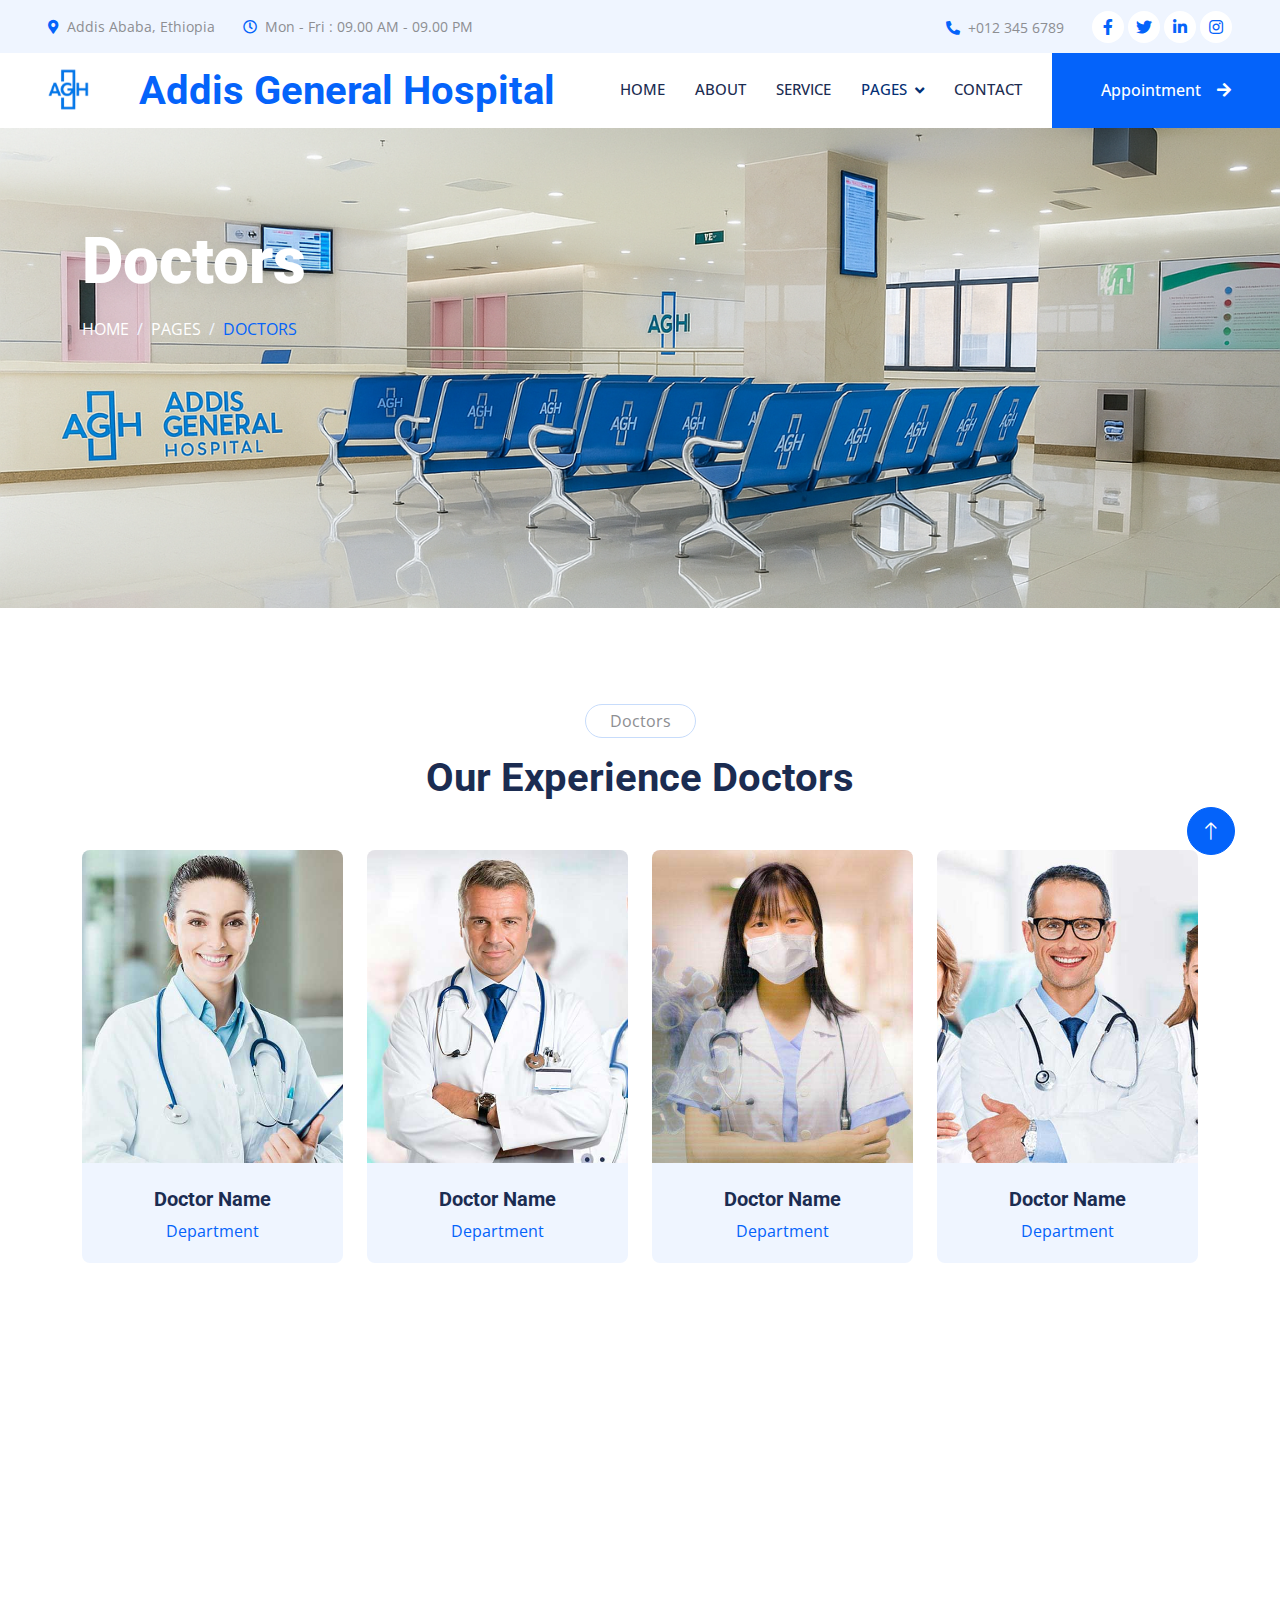
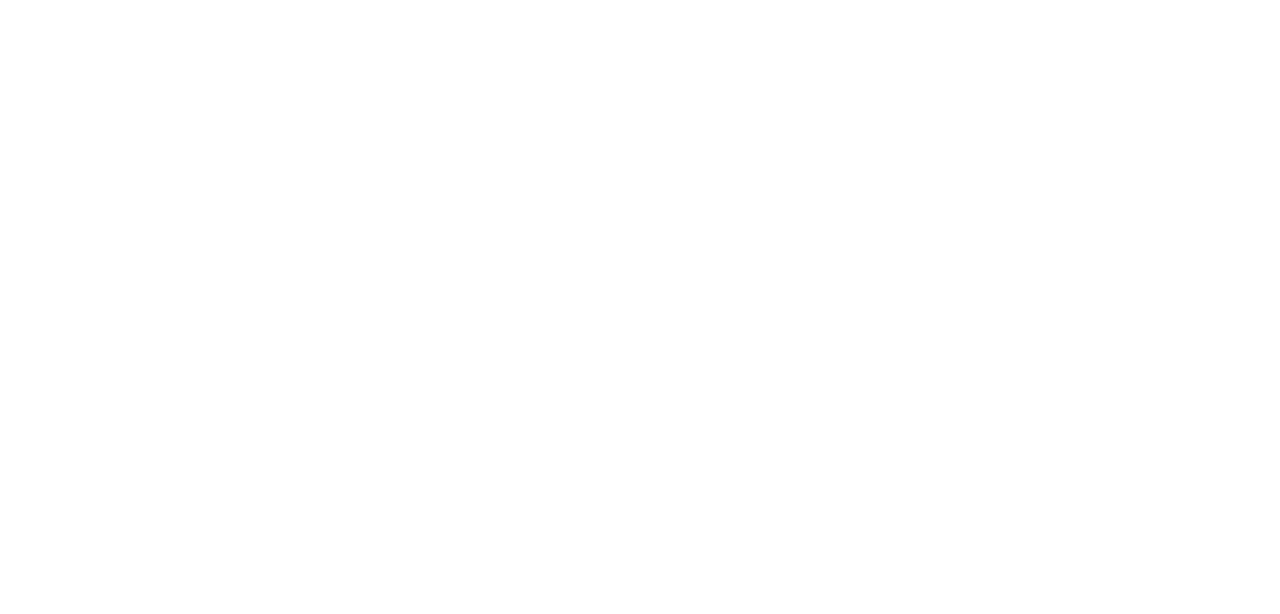
<file: team.html>
<!DOCTYPE html>
<html lang="en">

<head>
    <meta charset="utf-8">
    <title>Addis General Hospital</title>
    <meta content="width=device-width, initial-scale=1.0" name="viewport">
    <meta content="" name="keywords">
    <meta content="" name="description">

    <!-- Favicon -->
    <link href="img/favicon.ico" rel="icon">

    <!-- Google Web Fonts -->
    <link rel="preconnect" href="https://fonts.googleapis.com">
    <link rel="preconnect" href="https://fonts.gstatic.com" crossorigin>
    <link href="https://fonts.googleapis.com/css2?family=Open+Sans:wght@400;500&family=Roboto:wght@500;700;900&display=swap" rel="stylesheet"> 

    <!-- Icon Font Stylesheet -->
    <link href="https://cdnjs.cloudflare.com/ajax/libs/font-awesome/5.10.0/css/all.min.css" rel="stylesheet">
    <link href="https://cdn.jsdelivr.net/npm/bootstrap-icons@1.4.1/font/bootstrap-icons.css" rel="stylesheet">

    <!-- Libraries Stylesheet -->
    <link href="lib/animate/animate.min.css" rel="stylesheet">
    <link href="lib/owlcarousel/assets/owl.carousel.min.css" rel="stylesheet">
    <link href="lib/tempusdominus/css/tempusdominus-bootstrap-4.min.css" rel="stylesheet" />

    <!-- Customized Bootstrap Stylesheet -->
    <link href="css/bootstrap.min.css" rel="stylesheet">

    <!-- Template Stylesheet -->
    <link href="css/style.css" rel="stylesheet">
</head>

<body>
    <!-- Spinner Start -->
    <div id="spinner" class="show bg-white position-fixed translate-middle w-100 vh-100 top-50 start-50 d-flex align-items-center justify-content-center">
        <div class="spinner-grow text-primary" style="width: 3rem; height: 3rem;" role="status">
            <span class="sr-only">Loading...</span>
        </div>
    </div>
    <!-- Spinner End -->


    <!-- Topbar Start -->
    <div class="container-fluid bg-light p-0 wow fadeIn" data-wow-delay="0.1s">
        <div class="row gx-0 d-none d-lg-flex">
            <div class="col-lg-7 px-5 text-start">
                <div class="h-100 d-inline-flex align-items-center py-3 me-4">
                    <small class="fa fa-map-marker-alt text-primary me-2"></small>
                    <small>Addis Ababa, Ethiopia</small>
                </div>
                <div class="h-100 d-inline-flex align-items-center py-3">
                    <small class="far fa-clock text-primary me-2"></small>
                    <small>Mon - Fri : 09.00 AM - 09.00 PM</small>
                </div>
            </div>
            <div class="col-lg-5 px-5 text-end">
                <div class="h-100 d-inline-flex align-items-center py-3 me-4">
                    <small class="fa fa-phone-alt text-primary me-2"></small>
                    <small>+012 345 6789</small>
                </div>
                <div class="h-100 d-inline-flex align-items-center">
                    <a class="btn btn-sm-square rounded-circle bg-white text-primary me-1" href=""><i class="fab fa-facebook-f"></i></a>
                    <a class="btn btn-sm-square rounded-circle bg-white text-primary me-1" href=""><i class="fab fa-twitter"></i></a>
                    <a class="btn btn-sm-square rounded-circle bg-white text-primary me-1" href=""><i class="fab fa-linkedin-in"></i></a>
                    <a class="btn btn-sm-square rounded-circle bg-white text-primary me-0" href=""><i class="fab fa-instagram"></i></a>
                </div>
            </div>
        </div>
    </div>
    <!-- Topbar End -->


    <!-- Navbar Start -->
    <nav class="navbar navbar-expand-lg bg-white navbar-light sticky-top p-0 wow fadeIn" data-wow-delay="0.1s">
        <a href="index.html" class="navbar-brand d-flex align-items-center px-4 px-lg-5">
            <img src="img/logo.png" alt="Addis General Hospital Logo" id="logo">
            <h1 class="m-0 text-primary">Addis General Hospital</h1>
       </a>
        <button type="button" class="navbar-toggler me-4" data-bs-toggle="collapse" data-bs-target="#navbarCollapse">
            <span class="navbar-toggler-icon"></span>
        </button>
        <div class="collapse navbar-collapse" id="navbarCollapse">
            <div class="navbar-nav ms-auto p-4 p-lg-0">
                <a href="index.html" class="nav-item nav-link">Home</a>
                <a href="about.html" class="nav-item nav-link">About</a>
                <a href="service.html" class="nav-item nav-link">Service</a>
                <div class="nav-item dropdown">
                    <a href="#" class="nav-link dropdown-toggle active" data-bs-toggle="dropdown">Pages</a>
                    <div class="dropdown-menu rounded-0 rounded-bottom m-0">
                        <a href="feature.html" class="dropdown-item">Feature</a>
                        <a href="team.html" class="dropdown-item active">Our Doctor</a>
                        <a href="appointment.html" class="dropdown-item">Appointment</a>
                        <a href="testimonial.html" class="dropdown-item">Testimonial</a>
                        <!-- <a href="404.html" class="dropdown-item">404 Page</a> -->
                    </div>
                </div>
                <a href="contact.html" class="nav-item nav-link">Contact</a>
            </div>
            <a href="" class="btn btn-primary rounded-0 py-4 px-lg-5 d-none d-lg-block">Appointment<i class="fa fa-arrow-right ms-3"></i></a>
        </div>
    </nav>
    <!-- Navbar End -->


    <!-- Page Header Start -->
    <div class="container-fluid page-header py-5 mb-5 wow fadeIn" data-wow-delay="0.1s">
        <div class="container py-5">
            <h1 class="display-3 text-white mb-3 animated slideInDown">Doctors</h1>
            <nav aria-label="breadcrumb animated slideInDown">
                <ol class="breadcrumb text-uppercase mb-0">
                    <li class="breadcrumb-item"><a class="text-white" href="#">Home</a></li>
                    <li class="breadcrumb-item"><a class="text-white" href="#">Pages</a></li>
                    <li class="breadcrumb-item text-primary active" aria-current="page">Doctors</li>
                </ol>
            </nav>
        </div>
    </div>
    <!-- Page Header End -->


    <!-- Team Start -->
    <div class="container-xxl py-5">
        <div class="container">
            <div class="text-center mx-auto mb-5 wow fadeInUp" data-wow-delay="0.1s" style="max-width: 600px;">
                <p class="d-inline-block border rounded-pill py-1 px-4">Doctors</p>
                <h1>Our Experience Doctors</h1>
            </div>
            <div class="row g-4">
                <div class="col-lg-3 col-md-6 wow fadeInUp" data-wow-delay="0.1s">
                    <div class="team-item position-relative rounded overflow-hidden">
                        <div class="overflow-hidden">
                            <img class="img-fluid" src="img/team-1.jpg" alt="">
                        </div>
                        <div class="team-text bg-light text-center p-4">
                            <h5>Doctor Name</h5>
                            <p class="text-primary">Department</p>
                            <div class="team-social text-center">
                                <a class="btn btn-square" href=""><i class="fab fa-facebook-f"></i></a>
                                <a class="btn btn-square" href=""><i class="fab fa-twitter"></i></a>
                                <a class="btn btn-square" href=""><i class="fab fa-instagram"></i></a>
                            </div>
                        </div>
                    </div>
                </div>
                <div class="col-lg-3 col-md-6 wow fadeInUp" data-wow-delay="0.3s">
                    <div class="team-item position-relative rounded overflow-hidden">
                        <div class="overflow-hidden">
                            <img class="img-fluid" src="img/team-2.jpg" alt="">
                        </div>
                        <div class="team-text bg-light text-center p-4">
                            <h5>Doctor Name</h5>
                            <p class="text-primary">Department</p>
                            <div class="team-social text-center">
                                <a class="btn btn-square" href=""><i class="fab fa-facebook-f"></i></a>
                                <a class="btn btn-square" href=""><i class="fab fa-twitter"></i></a>
                                <a class="btn btn-square" href=""><i class="fab fa-instagram"></i></a>
                            </div>
                        </div>
                    </div>
                </div>
                <div class="col-lg-3 col-md-6 wow fadeInUp" data-wow-delay="0.5s">
                    <div class="team-item position-relative rounded overflow-hidden">
                        <div class="overflow-hidden">
                            <img class="img-fluid" src="img/team-3.jpg" alt="">
                        </div>
                        <div class="team-text bg-light text-center p-4">
                            <h5>Doctor Name</h5>
                            <p class="text-primary">Department</p>
                            <div class="team-social text-center">
                                <a class="btn btn-square" href=""><i class="fab fa-facebook-f"></i></a>
                                <a class="btn btn-square" href=""><i class="fab fa-twitter"></i></a>
                                <a class="btn btn-square" href=""><i class="fab fa-instagram"></i></a>
                            </div>
                        </div>
                    </div>
                </div>
                <div class="col-lg-3 col-md-6 wow fadeInUp" data-wow-delay="0.7s">
                    <div class="team-item position-relative rounded overflow-hidden">
                        <div class="overflow-hidden">
                            <img class="img-fluid" src="img/team-4.jpg" alt="">
                        </div>
                        <div class="team-text bg-light text-center p-4">
                            <h5>Doctor Name</h5>
                            <p class="text-primary">Department</p>
                            <div class="team-social text-center">
                                <a class="btn btn-square" href=""><i class="fab fa-facebook-f"></i></a>
                                <a class="btn btn-square" href=""><i class="fab fa-twitter"></i></a>
                                <a class="btn btn-square" href=""><i class="fab fa-instagram"></i></a>
                            </div>
                        </div>
                    </div>
                </div>
                <div class="col-lg-3 col-md-6 wow fadeInUp" data-wow-delay="0.1s">
                    <div class="team-item position-relative rounded overflow-hidden">
                        <div class="overflow-hidden">
                            <img class="img-fluid" src="img/team-2.jpg" alt="">
                        </div>
                        <div class="team-text bg-light text-center p-4">
                            <h5>Doctor Name</h5>
                            <p class="text-primary">Department</p>
                            <div class="team-social text-center">
                                <a class="btn btn-square" href=""><i class="fab fa-facebook-f"></i></a>
                                <a class="btn btn-square" href=""><i class="fab fa-twitter"></i></a>
                                <a class="btn btn-square" href=""><i class="fab fa-instagram"></i></a>
                            </div>
                        </div>
                    </div>
                </div>
                <div class="col-lg-3 col-md-6 wow fadeInUp" data-wow-delay="0.3s">
                    <div class="team-item position-relative rounded overflow-hidden">
                        <div class="overflow-hidden">
                            <img class="img-fluid" src="img/team-3.jpg" alt="">
                        </div>
                        <div class="team-text bg-light text-center p-4">
                            <h5>Doctor Name</h5>
                            <p class="text-primary">Department</p>
                            <div class="team-social text-center">
                                <a class="btn btn-square" href=""><i class="fab fa-facebook-f"></i></a>
                                <a class="btn btn-square" href=""><i class="fab fa-twitter"></i></a>
                                <a class="btn btn-square" href=""><i class="fab fa-instagram"></i></a>
                            </div>
                        </div>
                    </div>
                </div>
                <div class="col-lg-3 col-md-6 wow fadeInUp" data-wow-delay="0.5s">
                    <div class="team-item position-relative rounded overflow-hidden">
                        <div class="overflow-hidden">
                            <img class="img-fluid" src="img/team-4.jpg" alt="">
                        </div>
                        <div class="team-text bg-light text-center p-4">
                            <h5>Doctor Name</h5>
                            <p class="text-primary">Department</p>
                            <div class="team-social text-center">
                                <a class="btn btn-square" href=""><i class="fab fa-facebook-f"></i></a>
                                <a class="btn btn-square" href=""><i class="fab fa-twitter"></i></a>
                                <a class="btn btn-square" href=""><i class="fab fa-instagram"></i></a>
                            </div>
                        </div>
                    </div>
                </div>
                <div class="col-lg-3 col-md-6 wow fadeInUp" data-wow-delay="0.7s">
                    <div class="team-item position-relative rounded overflow-hidden">
                        <div class="overflow-hidden">
                            <img class="img-fluid" src="img/team-1.jpg" alt="">
                        </div>
                        <div class="team-text bg-light text-center p-4">
                            <h5>Doctor Name</h5>
                            <p class="text-primary">Department</p>
                            <div class="team-social text-center">
                                <a class="btn btn-square" href=""><i class="fab fa-facebook-f"></i></a>
                                <a class="btn btn-square" href=""><i class="fab fa-twitter"></i></a>
                                <a class="btn btn-square" href=""><i class="fab fa-instagram"></i></a>
                            </div>
                        </div>
                    </div>
                </div>
            </div>
        </div>
    </div>
    <!-- Team End -->
        

    <!-- Footer Start -->
    <div class="container-fluid bg-dark text-light footer mt-5 pt-5 wow fadeIn" data-wow-delay="0.1s">
        <div class="container py-5">
            <div class="row g-5">
                <div class="col-lg-3 col-md-6">
                    <h5 class="text-light mb-4">Address</h5>
                    <p class="mb-2"><i class="fa fa-map-marker-alt me-3"></i>123 Street, New York, USA</p>
                    <p class="mb-2"><i class="fa fa-phone-alt me-3"></i>+012 345 67890</p>
                    <p class="mb-2"><i class="fa fa-envelope me-3"></i>info@example.com</p>
                    <div class="d-flex pt-2">
                        <a class="btn btn-outline-light btn-social rounded-circle" href=""><i class="fab fa-twitter"></i></a>
                        <a class="btn btn-outline-light btn-social rounded-circle" href=""><i class="fab fa-facebook-f"></i></a>
                        <a class="btn btn-outline-light btn-social rounded-circle" href=""><i class="fab fa-youtube"></i></a>
                        <a class="btn btn-outline-light btn-social rounded-circle" href=""><i class="fab fa-linkedin-in"></i></a>
                    </div>
                </div>
                <div class="col-lg-3 col-md-6">
                    <h5 class="text-light mb-4">Services</h5>
                    <a class="btn btn-link" href="">Cardiology</a>
                    <a class="btn btn-link" href="">Pulmonary</a>
                    <a class="btn btn-link" href="">Neurology</a>
                    <a class="btn btn-link" href="">Orthopedics</a>
                    <a class="btn btn-link" href="">Laboratory</a>
                </div>
                <div class="col-lg-3 col-md-6">
                    <h5 class="text-light mb-4">Quick Links</h5>
                    <a class="btn btn-link" href="">About Us</a>
                    <a class="btn btn-link" href="">Contact Us</a>
                    <a class="btn btn-link" href="">Our Services</a>
                    <a class="btn btn-link" href="">Terms & Condition</a>
                    <a class="btn btn-link" href="">Support</a>
                </div>
                <div class="col-lg-3 col-md-6">
                    <h5 class="text-light mb-4">Newsletter</h5>
                    <p>Dolor amet sit justo amet elitr clita ipsum elitr est.</p>
                    <div class="position-relative mx-auto" style="max-width: 400px;">
                        <input class="form-control border-0 w-100 py-3 ps-4 pe-5" type="text" placeholder="Your email">
                        <button type="button" class="btn btn-primary py-2 position-absolute top-0 end-0 mt-2 me-2">SignUp</button>
                    </div>
                </div>
            </div>
        </div>
        <div class="container">
            <div class="copyright">
                <div class="row">
                    <div class="col-md-6 text-center text-md-start mb-3 mb-md-0">
                        &copy; <a class="border-bottom" href="#">Your Site Name</a>, All Right Reserved.
                    </div>
                    <div class="col-md-6 text-center text-md-end">
                        <!--/*** This template is free as long as you keep the footer author’s credit link/attribution link/backlink. If you'd like to use the template without the footer author’s credit link/attribution link/backlink, you can purchase the Credit Removal License from "https://htmlcodex.com/credit-removal". Thank you for your support. ***/-->
                        Designed By <a class="border-bottom" href="https://htmlcodex.com">HTML Codex</a>
                    </div>
                </div>
            </div>
        </div>
    </div>
    <!-- Footer End -->


    <!-- Back to Top -->
    <a href="#" class="btn btn-lg btn-primary btn-lg-square rounded-circle back-to-top"><i class="bi bi-arrow-up"></i></a>


    <!-- JavaScript Libraries -->
    <script src="https://code.jquery.com/jquery-3.4.1.min.js"></script>
    <script src="https://cdn.jsdelivr.net/npm/bootstrap@5.0.0/dist/js/bootstrap.bundle.min.js"></script>
    <script src="lib/wow/wow.min.js"></script>
    <script src="lib/easing/easing.min.js"></script>
    <script src="lib/waypoints/waypoints.min.js"></script>
    <script src="lib/counterup/counterup.min.js"></script>
    <script src="lib/owlcarousel/owl.carousel.min.js"></script>
    <script src="lib/tempusdominus/js/moment.min.js"></script>
    <script src="lib/tempusdominus/js/moment-timezone.min.js"></script>
    <script src="lib/tempusdominus/js/tempusdominus-bootstrap-4.min.js"></script>

    <!-- Template Javascript -->
    <script src="js/main.js"></script>
</body>

</html>
</file>
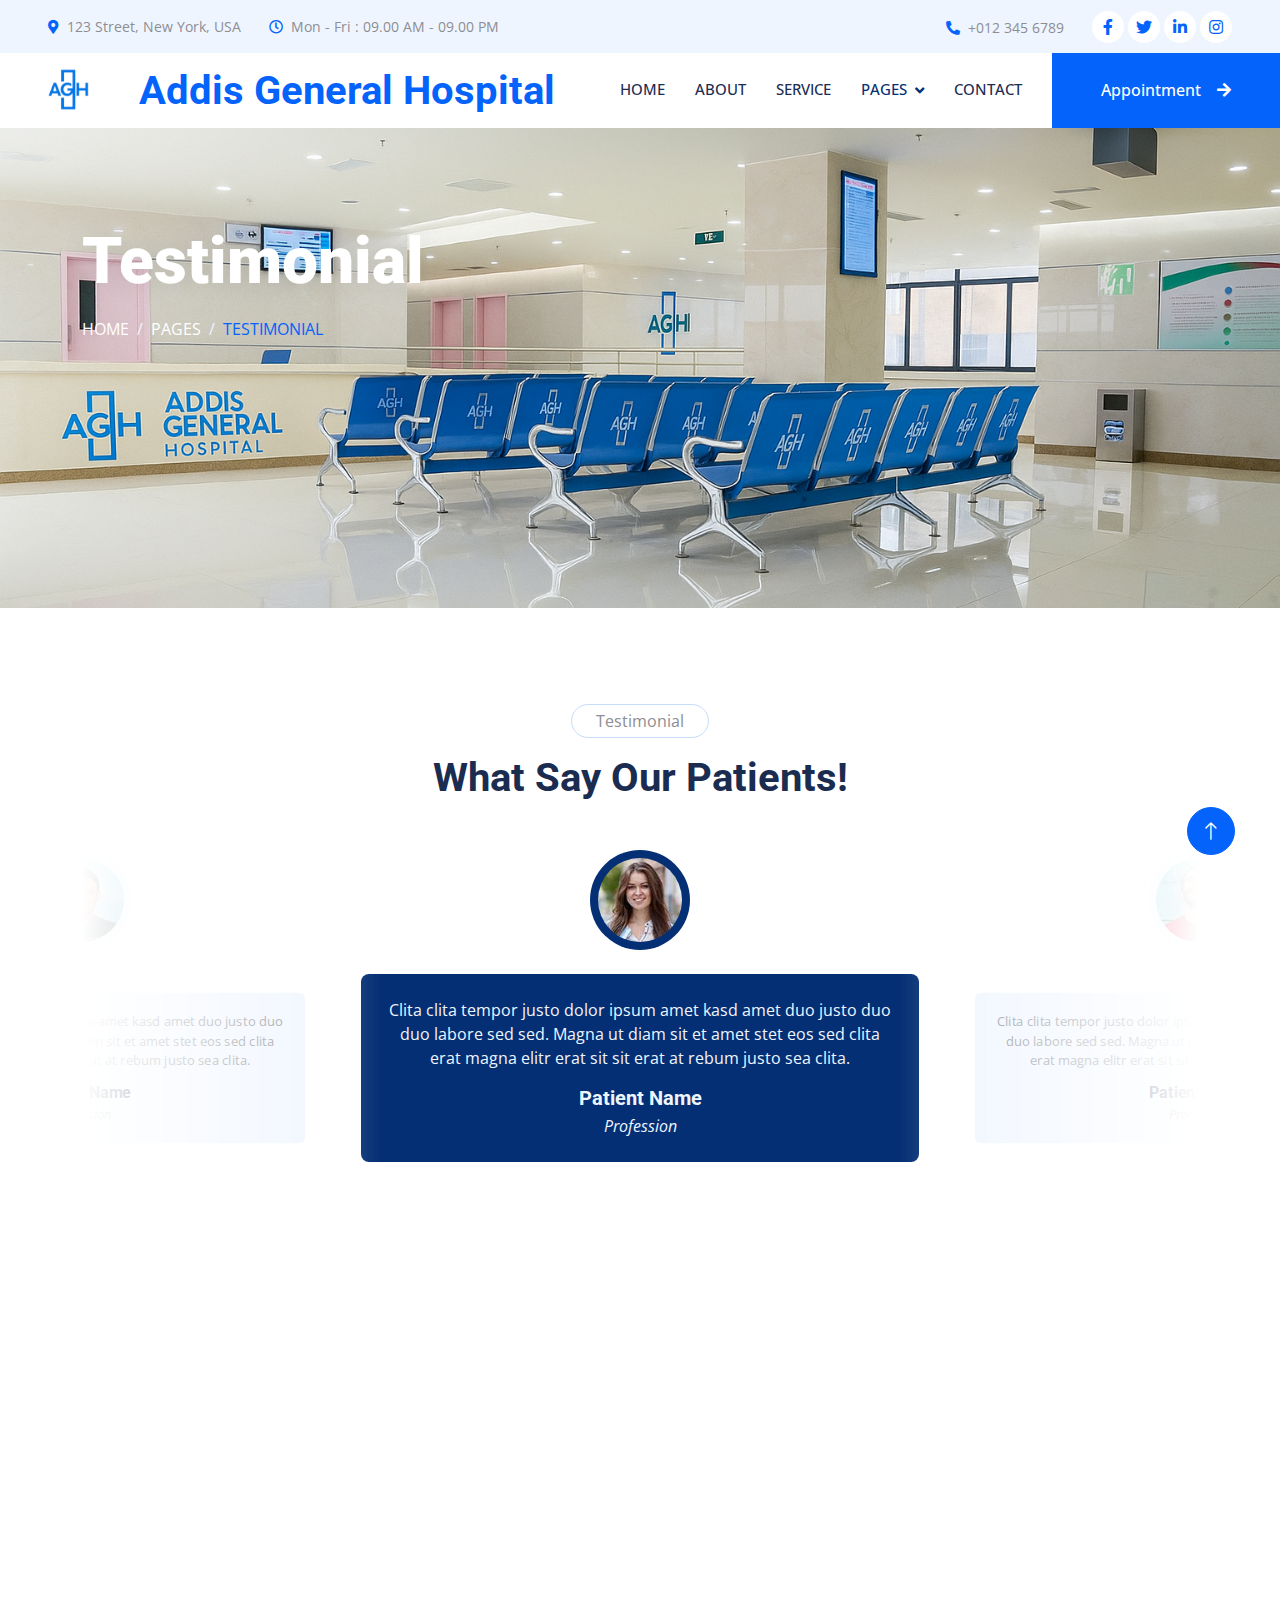
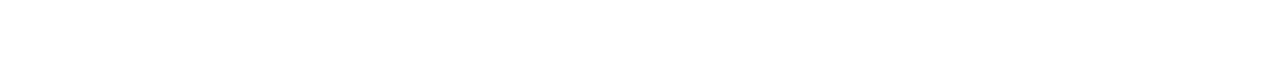
<file: testimonial.html>
<!DOCTYPE html>
<html lang="en">

<head>
    <meta charset="utf-8">
    <title>Addis General Hospital</title>
    <meta content="width=device-width, initial-scale=1.0" name="viewport">
    <meta content="" name="keywords">
    <meta content="" name="description">

    <!-- Favicon -->
    <link href="img/favicon.ico" rel="icon">

    <!-- Google Web Fonts -->
    <link rel="preconnect" href="https://fonts.googleapis.com">
    <link rel="preconnect" href="https://fonts.gstatic.com" crossorigin>
    <link href="https://fonts.googleapis.com/css2?family=Open+Sans:wght@400;500&family=Roboto:wght@500;700;900&display=swap" rel="stylesheet"> 

    <!-- Icon Font Stylesheet -->
    <link href="https://cdnjs.cloudflare.com/ajax/libs/font-awesome/5.10.0/css/all.min.css" rel="stylesheet">
    <link href="https://cdn.jsdelivr.net/npm/bootstrap-icons@1.4.1/font/bootstrap-icons.css" rel="stylesheet">

    <!-- Libraries Stylesheet -->
    <link href="lib/animate/animate.min.css" rel="stylesheet">
    <link href="lib/owlcarousel/assets/owl.carousel.min.css" rel="stylesheet">
    <link href="lib/tempusdominus/css/tempusdominus-bootstrap-4.min.css" rel="stylesheet" />

    <!-- Customized Bootstrap Stylesheet -->
    <link href="css/bootstrap.min.css" rel="stylesheet">

    <!-- Template Stylesheet -->
    <link href="css/style.css" rel="stylesheet">
</head>

<body>
    <!-- Spinner Start -->
    <div id="spinner" class="show bg-white position-fixed translate-middle w-100 vh-100 top-50 start-50 d-flex align-items-center justify-content-center">
        <div class="spinner-grow text-primary" style="width: 3rem; height: 3rem;" role="status">
            <span class="sr-only">Loading...</span>
        </div>
    </div>
    <!-- Spinner End -->


    <!-- Topbar Start -->
    <div class="container-fluid bg-light p-0 wow fadeIn" data-wow-delay="0.1s">
        <div class="row gx-0 d-none d-lg-flex">
            <div class="col-lg-7 px-5 text-start">
                <div class="h-100 d-inline-flex align-items-center py-3 me-4">
                    <small class="fa fa-map-marker-alt text-primary me-2"></small>
                    <small>123 Street, New York, USA</small>
                </div>
                <div class="h-100 d-inline-flex align-items-center py-3">
                    <small class="far fa-clock text-primary me-2"></small>
                    <small>Mon - Fri : 09.00 AM - 09.00 PM</small>
                </div>
            </div>
            <div class="col-lg-5 px-5 text-end">
                <div class="h-100 d-inline-flex align-items-center py-3 me-4">
                    <small class="fa fa-phone-alt text-primary me-2"></small>
                    <small>+012 345 6789</small>
                </div>
                <div class="h-100 d-inline-flex align-items-center">
                    <a class="btn btn-sm-square rounded-circle bg-white text-primary me-1" href=""><i class="fab fa-facebook-f"></i></a>
                    <a class="btn btn-sm-square rounded-circle bg-white text-primary me-1" href=""><i class="fab fa-twitter"></i></a>
                    <a class="btn btn-sm-square rounded-circle bg-white text-primary me-1" href=""><i class="fab fa-linkedin-in"></i></a>
                    <a class="btn btn-sm-square rounded-circle bg-white text-primary me-0" href=""><i class="fab fa-instagram"></i></a>
                </div>
            </div>
        </div>
    </div>
    <!-- Topbar End -->


    <!-- Navbar Start -->
    <nav class="navbar navbar-expand-lg bg-white navbar-light sticky-top p-0 wow fadeIn" data-wow-delay="0.1s">
        <a href="index.html" class="navbar-brand d-flex align-items-center px-4 px-lg-5">
            <img src="img/logo.png" alt="Addis General Hospital Logo" id="logo">
            <h1 class="m-0 text-primary">Addis General Hospital</h1>
       </a>
        <button type="button" class="navbar-toggler me-4" data-bs-toggle="collapse" data-bs-target="#navbarCollapse">
            <span class="navbar-toggler-icon"></span>
        </button>
        <div class="collapse navbar-collapse" id="navbarCollapse">
            <div class="navbar-nav ms-auto p-4 p-lg-0">
                <a href="index.html" class="nav-item nav-link">Home</a>
                <a href="about.html" class="nav-item nav-link">About</a>
                <a href="service.html" class="nav-item nav-link">Service</a>
                <div class="nav-item dropdown">
                    <a href="#" class="nav-link dropdown-toggle active" data-bs-toggle="dropdown">Pages</a>
                    <div class="dropdown-menu rounded-0 rounded-bottom m-0">
                        <a href="feature.html" class="dropdown-item">Feature</a>
                        <a href="team.html" class="dropdown-item">Our Doctor</a>
                        <a href="appointment.html" class="dropdown-item">Appointment</a>
                        <a href="testimonial.html" class="dropdown-item active">Testimonial</a>
                        <!-- <a href="404.html" class="dropdown-item">404 Page</a> -->
                    </div>
                </div>
                <a href="contact.html" class="nav-item nav-link">Contact</a>
            </div>
            <a href="" class="btn btn-primary rounded-0 py-4 px-lg-5 d-none d-lg-block">Appointment<i class="fa fa-arrow-right ms-3"></i></a>
        </div>
    </nav>
    <!-- Navbar End -->


    <!-- Page Header Start -->
    <div class="container-fluid page-header py-5 mb-5 wow fadeIn" data-wow-delay="0.1s">
        <div class="container py-5">
            <h1 class="display-3 text-white mb-3 animated slideInDown">Testimonial</h1>
            <nav aria-label="breadcrumb animated slideInDown">
                <ol class="breadcrumb text-uppercase mb-0">
                    <li class="breadcrumb-item"><a class="text-white" href="#">Home</a></li>
                    <li class="breadcrumb-item"><a class="text-white" href="#">Pages</a></li>
                    <li class="breadcrumb-item text-primary active" aria-current="page">Testimonial</li>
                </ol>
            </nav>
        </div>
    </div>
    <!-- Page Header End -->


    <!-- Testimonial Start -->
    <div class="container-xxl py-5">
        <div class="container">
            <div class="text-center mx-auto mb-5 wow fadeInUp" data-wow-delay="0.1s" style="max-width: 600px;">
                <p class="d-inline-block border rounded-pill py-1 px-4">Testimonial</p>
                <h1>What Say Our Patients!</h1>
            </div>
            <div class="owl-carousel testimonial-carousel wow fadeInUp" data-wow-delay="0.1s">
                <div class="testimonial-item text-center">
                    <img class="img-fluid bg-light rounded-circle p-2 mx-auto mb-4" src="img/testimonial-1.jpg" style="width: 100px; height: 100px;">
                    <div class="testimonial-text rounded text-center p-4">
                        <p>Clita clita tempor justo dolor ipsum amet kasd amet duo justo duo duo labore sed sed. Magna ut diam sit et amet stet eos sed clita erat magna elitr erat sit sit erat at rebum justo sea clita.</p>
                        <h5 class="mb-1">Patient Name</h5>
                        <span class="fst-italic">Profession</span>
                    </div>
                </div>
                <div class="testimonial-item text-center">
                    <img class="img-fluid bg-light rounded-circle p-2 mx-auto mb-4" src="img/testimonial-2.jpg" style="width: 100px; height: 100px;">
                    <div class="testimonial-text rounded text-center p-4">
                        <p>Clita clita tempor justo dolor ipsum amet kasd amet duo justo duo duo labore sed sed. Magna ut diam sit et amet stet eos sed clita erat magna elitr erat sit sit erat at rebum justo sea clita.</p>
                        <h5 class="mb-1">Patient Name</h5>
                        <span class="fst-italic">Profession</span>
                    </div>
                </div>
                <div class="testimonial-item text-center">
                    <img class="img-fluid bg-light rounded-circle p-2 mx-auto mb-4" src="img/testimonial-3.jpg" style="width: 100px; height: 100px;">
                    <div class="testimonial-text rounded text-center p-4">
                        <p>Clita clita tempor justo dolor ipsum amet kasd amet duo justo duo duo labore sed sed. Magna ut diam sit et amet stet eos sed clita erat magna elitr erat sit sit erat at rebum justo sea clita.</p>
                        <h5 class="mb-1">Patient Name</h5>
                        <span class="fst-italic">Profession</span>
                    </div>
                </div>
            </div>
        </div>
    </div>
    <!-- Testimonial End -->
        

    <!-- Footer Start -->
    <div class="container-fluid bg-dark text-light footer mt-5 pt-5 wow fadeIn" data-wow-delay="0.1s">
        <div class="container py-5">
            <div class="row g-5">
                <div class="col-lg-3 col-md-6">
                    <h5 class="text-light mb-4">Address</h5>
                    <p class="mb-2"><i class="fa fa-map-marker-alt me-3"></i>123 Street, New York, USA</p>
                    <p class="mb-2"><i class="fa fa-phone-alt me-3"></i>+012 345 67890</p>
                    <p class="mb-2"><i class="fa fa-envelope me-3"></i>info@example.com</p>
                    <div class="d-flex pt-2">
                        <a class="btn btn-outline-light btn-social rounded-circle" href=""><i class="fab fa-twitter"></i></a>
                        <a class="btn btn-outline-light btn-social rounded-circle" href=""><i class="fab fa-facebook-f"></i></a>
                        <a class="btn btn-outline-light btn-social rounded-circle" href=""><i class="fab fa-youtube"></i></a>
                        <a class="btn btn-outline-light btn-social rounded-circle" href=""><i class="fab fa-linkedin-in"></i></a>
                    </div>
                </div>
                <div class="col-lg-3 col-md-6">
                    <h5 class="text-light mb-4">Services</h5>
                    <a class="btn btn-link" href="">Cardiology</a>
                    <a class="btn btn-link" href="">Pulmonary</a>
                    <a class="btn btn-link" href="">Neurology</a>
                    <a class="btn btn-link" href="">Orthopedics</a>
                    <a class="btn btn-link" href="">Laboratory</a>
                </div>
                <div class="col-lg-3 col-md-6">
                    <h5 class="text-light mb-4">Quick Links</h5>
                    <a class="btn btn-link" href="">About Us</a>
                    <a class="btn btn-link" href="">Contact Us</a>
                    <a class="btn btn-link" href="">Our Services</a>
                    <a class="btn btn-link" href="">Terms & Condition</a>
                    <a class="btn btn-link" href="">Support</a>
                </div>
                <div class="col-lg-3 col-md-6">
                    <h5 class="text-light mb-4">Newsletter</h5>
                    <p>Dolor amet sit justo amet elitr clita ipsum elitr est.</p>
                    <div class="position-relative mx-auto" style="max-width: 400px;">
                        <input class="form-control border-0 w-100 py-3 ps-4 pe-5" type="text" placeholder="Your email">
                        <button type="button" class="btn btn-primary py-2 position-absolute top-0 end-0 mt-2 me-2">SignUp</button>
                    </div>
                </div>
            </div>
        </div>
        <div class="container">
            <div class="copyright">
                <div class="row">
                    <div class="col-md-6 text-center text-md-start mb-3 mb-md-0">
                        &copy; <a class="border-bottom" href="#">Your Site Name</a>, All Right Reserved.
                    </div>
                    <div class="col-md-6 text-center text-md-end">
                        <!--/*** This template is free as long as you keep the footer author’s credit link/attribution link/backlink. If you'd like to use the template without the footer author’s credit link/attribution link/backlink, you can purchase the Credit Removal License from "https://htmlcodex.com/credit-removal". Thank you for your support. ***/-->
                        Designed By <a class="border-bottom" href="https://htmlcodex.com">HTML Codex</a>
                    </div>
                </div>
            </div>
        </div>
    </div>
    <!-- Footer End -->


    <!-- Back to Top -->
    <a href="#" class="btn btn-lg btn-primary btn-lg-square rounded-circle back-to-top"><i class="bi bi-arrow-up"></i></a>


    <!-- JavaScript Libraries -->
    <script src="https://code.jquery.com/jquery-3.4.1.min.js"></script>
    <script src="https://cdn.jsdelivr.net/npm/bootstrap@5.0.0/dist/js/bootstrap.bundle.min.js"></script>
    <script src="lib/wow/wow.min.js"></script>
    <script src="lib/easing/easing.min.js"></script>
    <script src="lib/waypoints/waypoints.min.js"></script>
    <script src="lib/counterup/counterup.min.js"></script>
    <script src="lib/owlcarousel/owl.carousel.min.js"></script>
    <script src="lib/tempusdominus/js/moment.min.js"></script>
    <script src="lib/tempusdominus/js/moment-timezone.min.js"></script>
    <script src="lib/tempusdominus/js/tempusdominus-bootstrap-4.min.js"></script>

    <!-- Template Javascript -->
    <script src="js/main.js"></script>
</body>

</html>
</file>
<file: css/style.css>
/********** Template CSS **********/
:root {
    --primary: #042f74;
    --light: #EFF5FF;
    --dark: #1B2C51;
}

.fw-medium {
    font-weight: 500 !important;
}

.fw-bold {
    font-weight: 700 !important;
}

.fw-black {
    font-weight: 900 !important;
}

.back-to-top {
    position: fixed;
    display: none;
    right: 45px;
    bottom: 45px;
    z-index: 99;
}


/*** Spinner ***/
#spinner {
    opacity: 0;
    visibility: hidden;
    transition: opacity .5s ease-out, visibility 0s linear .5s;
    z-index: 99999;
}

#spinner.show {
    transition: opacity .5s ease-out, visibility 0s linear 0s;
    visibility: visible;
    opacity: 1;
}


/*** Button ***/
.btn {
    font-weight: 500;
    transition: .5s;
}

.btn.btn-primary,
.btn.btn-secondary {
    color: #FFFFFF;
}

.btn-square {
    width: 38px;
    height: 38px;
}

.btn-sm-square {
    width: 32px;
    height: 32px;
}

.btn-lg-square {
    width: 48px;
    height: 48px;
}

.btn-square,
.btn-sm-square,
.btn-lg-square {
    padding: 0;
    display: flex;
    align-items: center;
    justify-content: center;
    font-weight: normal;
}


/*** Navbar ***/
.navbar .dropdown-toggle::after {
    border: none;
    content: "\f107";
    font-family: "Font Awesome 5 Free";
    font-weight: 900;
    vertical-align: middle;
    margin-left: 8px;
}

.navbar .navbar-nav .nav-link {
    margin-right: 30px;
    padding: 25px 0;
    color: #FFFFFF;
    font-size: 15px;
    font-weight: 500;
    text-transform: uppercase;
    outline: none;
}

.navbar .navbar-nav .nav-link:hover,
.navbar .navbar-nav .nav-link.active {
    color: var(--primary);
}

@media (max-width: 991.98px) {
    .navbar .navbar-nav .nav-link  {
        margin-right: 0;
        padding: 10px 0;
    }

    .navbar .navbar-nav {
        border-top: 1px solid #EEEEEE;
    }
}

.navbar .navbar-brand,
.navbar a.btn {
    height: 75px;
}

.navbar .navbar-nav .nav-link {
    color: var(--dark);
    font-weight: 500;
}

.navbar.sticky-top {
    top: -100px;
    transition: .5s;
}

#logo {
    height: 50px;
    margin-right: 10px;
    transition: all 0.3s ease-in-out;
    z-index: 1;
}

/* Medium screens (≥768px) */
@media (min-width: 768px) {
    #logo {
        height: 50px;
        margin-right: 10px;
        z-index: 1;
    }
}

/* Large screens (≥992px) */
@media (min-width: 992px) {
    #logo {
        height: 90px;
        margin-right: 50px;
    }

    .navbar .nav-item .dropdown-menu {
        display: block;
        border: none;
        margin-top: 0;
        top: 150%;
        opacity: 0;
        visibility: hidden;
        transition: 0.5s;
    }
}

@media (min-width: 992px) {
    .navbar .nav-item .dropdown-menu {
        display: block;
        border: none;
        margin-top: 0;
        top: 150%;
        opacity: 0;
        visibility: hidden;
        transition: .5s;
    }

    .navbar .nav-item:hover .dropdown-menu {
        top: 100%;
        visibility: visible;
        transition: .5s;
        opacity: 1;
    }
    
}


/*** Header ***/
.header-carousel .owl-carousel-text {
    position: absolute;
    width: 100%;
    height: 100%;
    padding: 3rem;
    top: 0;
    left: 0;
    display: flex;
    align-items: center;
    justify-content: center;
    text-shadow: 0 0 30px rgba(0, 0, 0, .1);
}

.header-carousel .owl-nav {
    position: absolute;
    width: 200px;
    height: 45px;
    bottom: 30px;
    left: 50%;
    transform: translateX(-50%);
    display: flex;
    justify-content: space-between;
}

.header-carousel .owl-nav .owl-prev,
.header-carousel .owl-nav .owl-next {
    width: 45px;
    height: 45px;
    display: flex;
    align-items: center;
    justify-content: center;
    color: #FFFFFF;
    background: transparent;
    border: 1px solid #FFFFFF;
    border-radius: 45px;
    font-size: 22px;
    transition: .5s;
}

.header-carousel .owl-nav .owl-prev:hover,
.header-carousel .owl-nav .owl-next:hover {
    background: var(--primary);
    border-color: var(--primary);
}

.header-carousel .owl-dots {
    position: absolute;
    height: 45px;
    bottom: 30px;
    left: 50%;
    transform: translateX(-50%);
    display: flex;
    align-items: center;
    justify-content: center;
}

.header-carousel .owl-dot {
    position: relative;
    display: inline-block;
    margin: 0 5px;
    width: 15px;
    height: 15px;
    background: transparent;
    border: 1px solid #FFFFFF;
    border-radius: 15px;
    transition: .5s;
}

.header-carousel .owl-dot::after {
    position: absolute;
    content: "";
    width: 5px;
    height: 5px;
    top: 4px;
    left: 4px;
    background: #FFFFFF;
    border-radius: 5px;
}

.header-carousel .owl-dot.active {
    background: var(--primary);
    border-color: var(--primary);
}

.page-header {
    background: url(../img/AGH.png) top center no-repeat;
    background-size: cover;
    text-shadow: 0 0 30px rgba(0, 0, 0, .1);
    height: 30rem;
}

.breadcrumb-item + .breadcrumb-item::before {
    color: var(--light);
}


/*** Service ***/
.service-item {
    transition: .5s;
}

.service-item:hover {
    margin-top: -10px;
    box-shadow: 0 .5rem 1.5rem rgba(0, 0, 0, .08);
}

.service-item .btn {
    width: 40px;
    height: 40px;
    display: inline-flex;
    align-items: center;
    background: #FFFFFF;
    border-radius: 40px;
    white-space: nowrap;
    overflow: hidden;
    transition: .5s;
}

.service-item:hover .btn {
    width: 140px;
}


/*** Feature ***/
@media (min-width: 992px) {
    .container.feature {
        max-width: 100% !important;
    }

    .feature-text  {
        padding-left: calc(((100% - 960px) / 2) + .75rem);
    }
}

@media (min-width: 1200px) {
    .feature-text  {
        padding-left: calc(((100% - 1140px) / 2) + .75rem);
    }
}

@media (min-width: 1400px) {
    .feature-text  {
        padding-left: calc(((100% - 1320px) / 2) + .75rem);
    }
}


/*** Team ***/
.team-item img {
    position: relative;
    top: 0;
    transition: .5s;
}

.team-item:hover img {
    top: -30px;
}

.team-item .team-text {
    position: relative;
    height: 100px;
    transition: .5s;
}

.team-item:hover .team-text {
    margin-top: -60px;
    height: 160px;
}

.team-item .team-text .team-social {
    opacity: 0;
    transition: .5s;
}

.team-item:hover .team-text .team-social {
    opacity: 1;
}

.team-item .team-social .btn {
    display: inline-flex;
    color: var(--primary);
    background: #FFFFFF;
    border-radius: 40px;
}

.team-item .team-social .btn:hover {
    color: #FFFFFF;
    background: var(--primary);
}


/*** Appointment ***/
.bootstrap-datetimepicker-widget.bottom {
    top: auto !important;
}

.bootstrap-datetimepicker-widget .table * {
    border-bottom-width: 0px;
}

.bootstrap-datetimepicker-widget .table th {
    font-weight: 500;
}

.bootstrap-datetimepicker-widget.dropdown-menu {
    padding: 10px;
    border-radius: 2px;
}

.bootstrap-datetimepicker-widget table td.active,
.bootstrap-datetimepicker-widget table td.active:hover {
    background: var(--primary);
}

.bootstrap-datetimepicker-widget table td.today::before {
    border-bottom-color: var(--primary);
}


/*** Testimonial ***/
.testimonial-carousel::before {
    position: absolute;
    content: "";
    top: 0;
    left: 0;
    height: 100%;
    width: 0;
    background: linear-gradient(to right, rgba(255, 255, 255, 1) 0%, rgba(255, 255, 255, 0) 100%);
    z-index: 1;
}

.testimonial-carousel::after {
    position: absolute;
    content: "";
    top: 0;
    right: 0;
    height: 100%;
    width: 0;
    background: linear-gradient(to left, rgba(255, 255, 255, 1) 0%, rgba(255, 255, 255, 0) 100%);
    z-index: 1;
}

@media (min-width: 768px) {
    .testimonial-carousel::before,
    .testimonial-carousel::after {
        width: 200px;
    }
}

@media (min-width: 992px) {
    .testimonial-carousel::before,
    .testimonial-carousel::after {
        width: 300px;
    }
}

.testimonial-carousel .owl-item .testimonial-text {
    background: var(--light);
    transform: scale(.8);
    transition: .5s;
}

.testimonial-carousel .owl-item.center .testimonial-text {
    background: var(--primary);
    transform: scale(1);
}

.testimonial-carousel .owl-item .testimonial-text *,
.testimonial-carousel .owl-item .testimonial-item img {
    transition: .5s;
}

.testimonial-carousel .owl-item.center .testimonial-text * {
    color: var(--light) !important;
}

.testimonial-carousel .owl-item.center .testimonial-item img {
    background: var(--primary) !important;
} 

.testimonial-carousel .owl-nav {
    position: absolute;
    width: 350px;
    top: 15px;
    left: 50%;
    transform: translateX(-50%);
    display: flex;
    justify-content: space-between;
    opacity: 0;
    transition: .5s;
    z-index: 1;
}

.testimonial-carousel:hover .owl-nav {
    width: 300px;
    opacity: 1;
}

.testimonial-carousel .owl-nav .owl-prev,
.testimonial-carousel .owl-nav .owl-next {
    position: relative;
    color: var(--primary);
    font-size: 45px;
    transition: .5s;
}

.testimonial-carousel .owl-nav .owl-prev:hover,
.testimonial-carousel .owl-nav .owl-next:hover {
    color: var(--dark);
}


/*** Footer ***/
.footer .btn.btn-social {
    margin-right: 5px;
    width: 35px;
    height: 35px;
    display: flex;
    align-items: center;
    justify-content: center;
    color: var(--light);
    border: 1px solid #FFFFFF;
    transition: .3s;
}

.footer .btn.btn-social:hover {
    color: var(--primary);
}

.footer .btn.btn-link {
    display: block;
    margin-bottom: 5px;
    padding: 0;
    text-align: left;
    color: #FFFFFF;
    font-size: 15px;
    font-weight: normal;
    text-transform: capitalize;
    transition: .3s;
}

.footer .btn.btn-link::before {
    position: relative;
    content: "\f105";
    font-family: "Font Awesome 5 Free";
    font-weight: 900;
    margin-right: 10px;
}

.footer .btn.btn-link:hover {
    color: var(--primary);
    letter-spacing: 1px;
    box-shadow: none;
}

.footer .copyright {
    padding: 25px 0;
    font-size: 15px;
    border-top: 1px solid rgba(256, 256, 256, .1);
}

.footer .copyright a {
    color: var(--light);
}

.footer .copyright a:hover {
    color: var(--primary);
}
</file>
